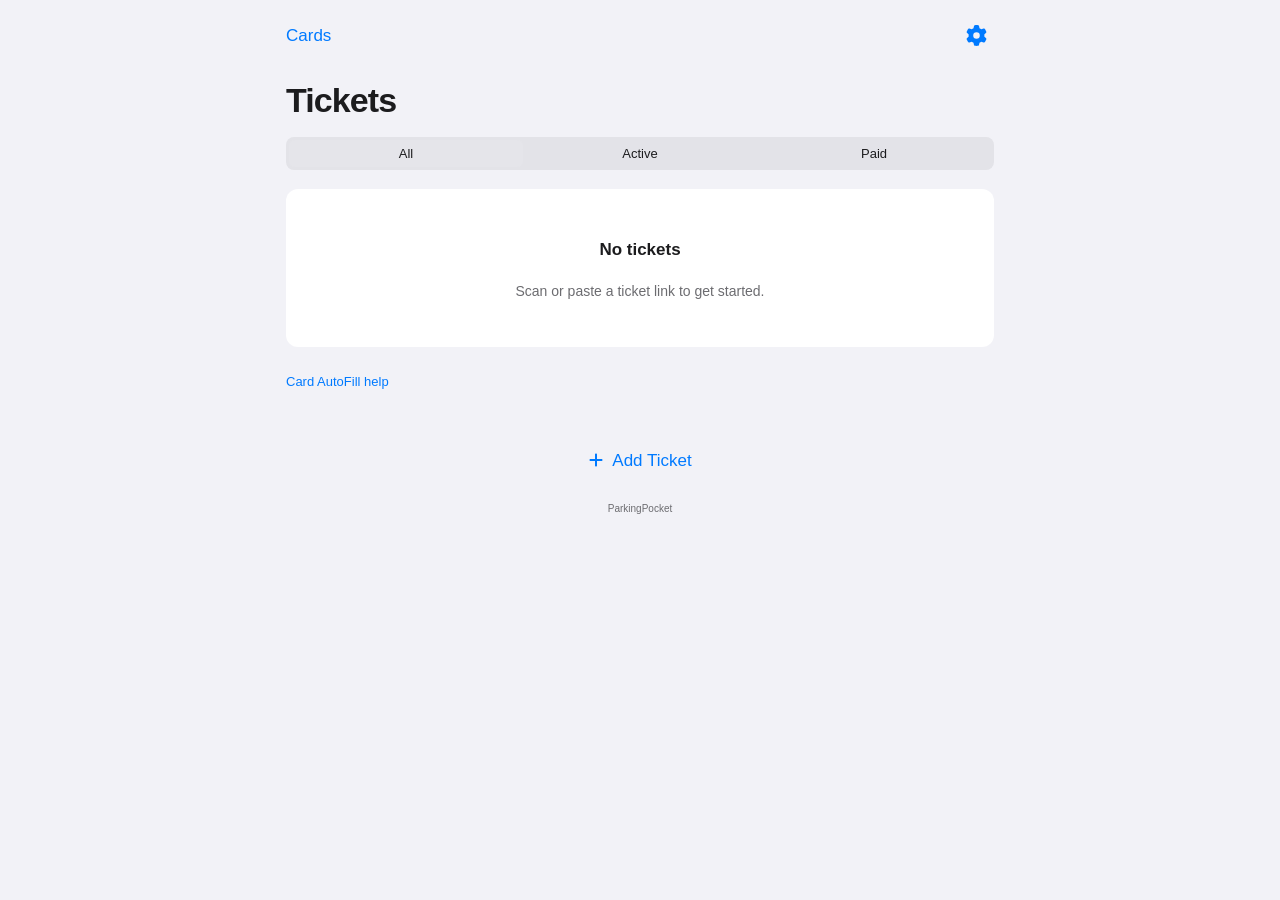
<file: index.html>
<!doctype html>
<html lang="en"><head><meta charset="UTF-8"><meta name="referrer" content="no-referrer"><meta http-equiv="Content-Security-Policy" content="default-src 'none'; connect-src https://*.workers.dev https://api2.authorize.net; script-src 'self'; style-src 'self'; img-src 'self' blob: data:; media-src 'self' blob:; base-uri 'none'; form-action 'none'; object-src 'none'"><meta name="viewport" content="width=device-width,initial-scale=1,maximum-scale=1,user-scalable=no,viewport-fit=cover"><meta name="theme-color" content="#f2f2f7"><meta name="apple-mobile-web-app-capable" content="yes"><meta name="description" content="Parking tickets and payment methods."><link rel="icon" href="data:image/svg+xml,%3Csvg%20xmlns%3D%22http%3A%2F%2Fwww.w3.org%2F2000%2Fsvg%22%20viewBox%3D%220%200%20192%20192%22%3E%3Crect%20width%3D%22192%22%20height%3D%22192%22%20rx%3D%2244%22%20fill%3D%22%23203b35%22%2F%3E%3Ctext%20x%3D%2246%22%20y%3D%22139%22%20font-family%3D%22Arial%2Csans-serif%22%20font-size%3D%22132%22%20font-weight%3D%22bold%22%20fill%3D%22%23c9e888%22%3EP%3C%2Ftext%3E%3Ccircle%20cx%3D%22145%22%20cy%3D%22136%22%20r%3D%2210%22%20fill%3D%22%23c9e888%22%2F%3E%3C%2Fsvg%3E" type="image/svg+xml"><script src="./appearance.js"></script><link rel="stylesheet" href="./style.css?v=vault-edit2"><title>ParkingPocket</title><script defer src="./vendor/jsqr.js"></script><script defer src="./vendor/qrcode.js"></script><script defer src="./api-config.js"></script><script defer src="./core.js?v=vault-edit3"></script><script defer src="./icons.js"></script><script defer src="./ticket-swipes.js"></script><script defer src="./app.js?v=vault-edit3"></script></head>
<body><div class="app-shell"><main>
<header class="top"><button id="toolbar-left" class="text-button">Cards</button><div class="toolbar-actions"><button id="settings-shortcut" class="icon-button" aria-label="Settings"><span data-icon="gear"></span></button><button id="toolbar-add" class="text-button add-button" aria-label="Add card" hidden><span data-icon="plus"></span></button></div></header>

<section id="tickets-view"><div class="section-heading"><h2>Tickets</h2><button id="edit-tickets" class="text-button" aria-pressed="false" hidden>Edit</button><span id="ticket-count" class="visually-hidden">0</span></div><div class="filters" role="group" aria-label="Filter tickets"><button class="chip active" data-filter="all">All</button><button class="chip" data-filter="active">Active</button><button class="chip" data-filter="paid">Paid</button></div><div id="ticket-list" class="ticket-list"></div><button id="autofill-help" class="text-button help-button">Card AutoFill help</button></section>
<section id="vault-view" hidden><div class="section-heading"><h2>Payment methods</h2></div><div id="vault-body"></div></section>
<section id="settings-view" hidden><div class="section-heading"><h2>Settings</h2></div><div class="settings-card appearance-settings"><label for="appearance">Appearance</label><select id="appearance"><option value="system">System</option><option value="light">Light</option><option value="dark">Dark</option></select></div><div class="settings-card"><button id="privacy-button" class="text-button">Privacy and security</button><h3>Local data</h3><p>Tickets and encrypted cards are saved in this browser. ParkingPocket uses API requests for pricing and payments.</p><h3>Add to Home Screen</h3><p>In Safari, tap Share → Add to Home Screen.</p><h3>Icons</h3><p>Font Awesome Free 6.7.2 by Fonticons, Inc. <a href="./licenses.html" target="_blank" rel="noopener">License</a></p><h3>Parking API</h3><p>Connect to your Worker to check prices and pay in ParkingPocket.</p><button id="api-connect" class="button secondary wide">Connect parking API</button><button id="forget-api-key" class="button secondary wide">Forget API key</button><button id="clear-data" class="button danger wide">Erase local data</button></div></section>
<footer class="page-footer"><button id="add-ticket" class="text-button footer-add-ticket"><span data-icon="plus"></span><span>Add Ticket</span></button><span>ParkingPocket</span></footer>
</main></div>
<dialog id="sheet"><div class="sheet-head"><div id="sheet-title"></div><button id="close-sheet" class="icon-button" aria-label="Close dialog"><span data-icon="xmark"></span></button></div><div id="sheet-body"></div></dialog><div id="toast" role="status" aria-live="polite"></div>
</body></html>
</file>
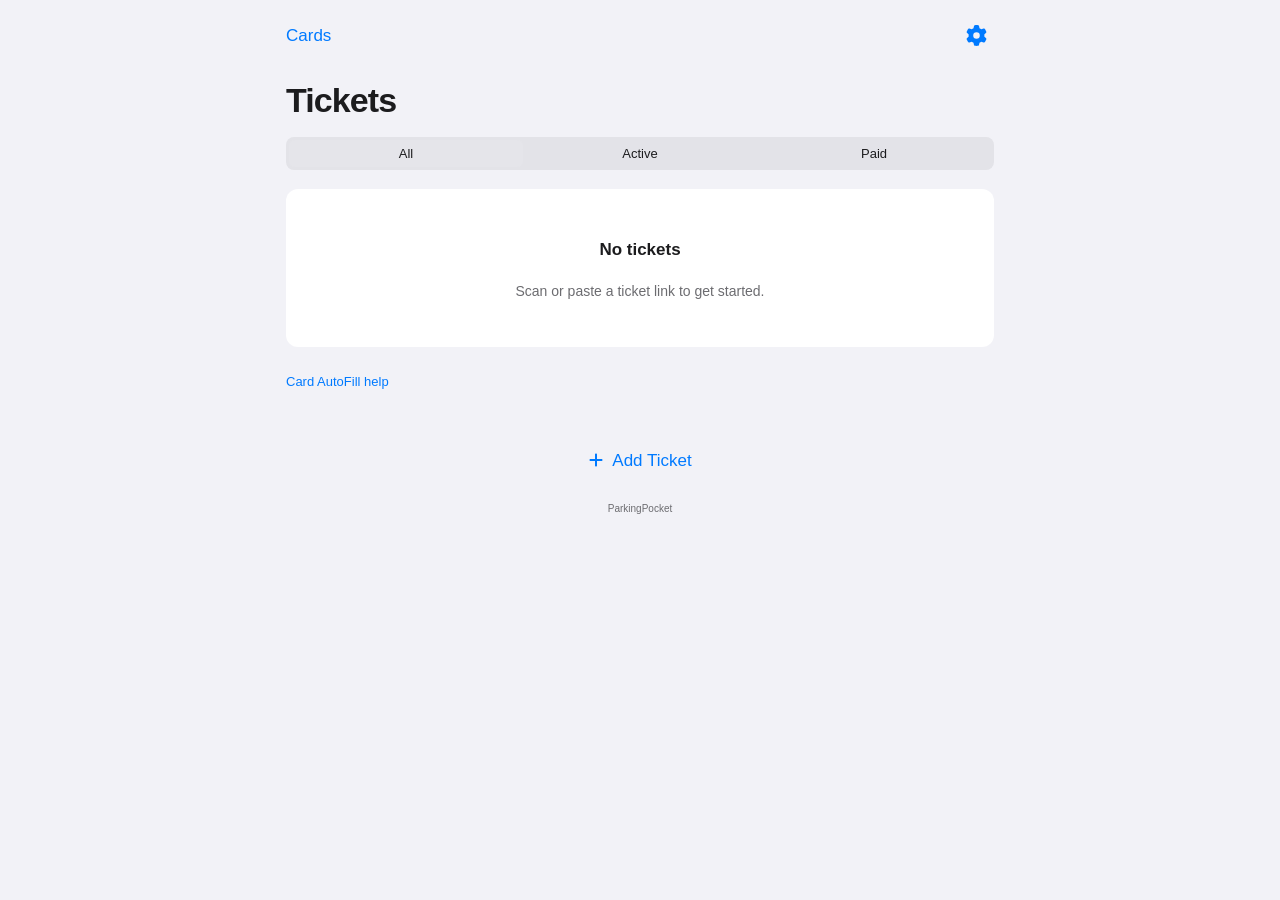
<file: site/index.html>
<!doctype html>
<html lang="en"><head><meta charset="UTF-8"><meta name="referrer" content="no-referrer"><meta http-equiv="Content-Security-Policy" content="default-src 'none'; connect-src https://*.workers.dev https://api2.authorize.net; script-src 'self'; style-src 'self'; img-src 'self' blob: data:; media-src 'self' blob:; base-uri 'none'; form-action 'none'; object-src 'none'"><meta name="viewport" content="width=device-width,initial-scale=1,viewport-fit=cover"><meta name="theme-color" content="#f2f2f7"><meta name="apple-mobile-web-app-capable" content="yes"><meta name="description" content="Parking tickets and payment methods."><link rel="icon" href="data:image/svg+xml,%3Csvg%20xmlns%3D%22http%3A%2F%2Fwww.w3.org%2F2000%2Fsvg%22%20viewBox%3D%220%200%20192%20192%22%3E%3Crect%20width%3D%22192%22%20height%3D%22192%22%20rx%3D%2244%22%20fill%3D%22%23203b35%22%2F%3E%3Ctext%20x%3D%2246%22%20y%3D%22139%22%20font-family%3D%22Arial%2Csans-serif%22%20font-size%3D%22132%22%20font-weight%3D%22bold%22%20fill%3D%22%23c9e888%22%3EP%3C%2Ftext%3E%3Ccircle%20cx%3D%22145%22%20cy%3D%22136%22%20r%3D%2210%22%20fill%3D%22%23c9e888%22%2F%3E%3C%2Fsvg%3E" type="image/svg+xml"><script src="./appearance.js"></script><link rel="stylesheet" href="./style.css"><title>ParkingPocket</title><script defer src="./vendor/jsqr.js"></script><script defer src="./vendor/qrcode.js"></script><script defer src="./api-config.js"></script><script defer src="./core.js"></script><script defer src="./icons.js"></script><script defer src="./ticket-swipes.js"></script><script defer src="./app.js"></script></head>
<body><div class="app-shell"><main>
<header class="top"><button id="toolbar-left" class="text-button">Cards</button><div class="toolbar-actions"><button id="settings-shortcut" class="icon-button" aria-label="Settings"><span data-icon="gear"></span></button><button id="toolbar-add" class="text-button add-button" aria-label="Add card" hidden><span data-icon="plus"></span></button></div></header>

<section id="tickets-view"><div class="section-heading"><h2>Tickets</h2><button id="edit-tickets" class="text-button" aria-pressed="false" hidden>Edit</button><span id="ticket-count" class="visually-hidden">0</span></div><div class="filters" role="group" aria-label="Filter tickets"><button class="chip active" data-filter="all">All</button><button class="chip" data-filter="active">Active</button><button class="chip" data-filter="paid">Paid</button></div><div id="ticket-list" class="ticket-list"></div><button id="autofill-help" class="text-button help-button">Card AutoFill help</button></section>
<section id="vault-view" hidden><div class="section-heading"><h2>Payment methods</h2></div><div id="vault-body"></div></section>
<section id="settings-view" hidden><div class="section-heading"><h2>Settings</h2></div><div class="settings-card appearance-settings"><label for="appearance">Appearance</label><select id="appearance"><option value="system">System</option><option value="light">Light</option><option value="dark">Dark</option></select></div><div class="settings-card"><button id="privacy-button" class="text-button">Privacy and security</button><h3>Local data</h3><p>Tickets and encrypted cards are saved in this browser. ParkingPocket uses API requests for pricing and payments.</p><h3>Add to Home Screen</h3><p>In Safari, tap Share → Add to Home Screen.</p><h3>Icons</h3><p>Font Awesome Free 6.7.2 by Fonticons, Inc. <a href="./licenses.html" target="_blank" rel="noopener">License</a></p><h3>Parking API</h3><p>Connect to your Worker to check prices and pay in ParkingPocket.</p><button id="api-connect" class="button secondary wide">Connect parking API</button><button id="clear-data" class="button danger wide">Erase local data</button></div></section>
<footer class="page-footer"><button id="add-ticket" class="text-button footer-add-ticket"><span data-icon="plus"></span><span>Add Ticket</span></button><span>ParkingPocket</span></footer>
</main></div>
<dialog id="sheet"><div class="sheet-head"><div id="sheet-title"></div><button id="close-sheet" class="icon-button" aria-label="Close dialog"><span data-icon="xmark"></span></button></div><div id="sheet-body"></div></dialog><div id="toast" role="status" aria-live="polite"></div>
</body></html>
</file>
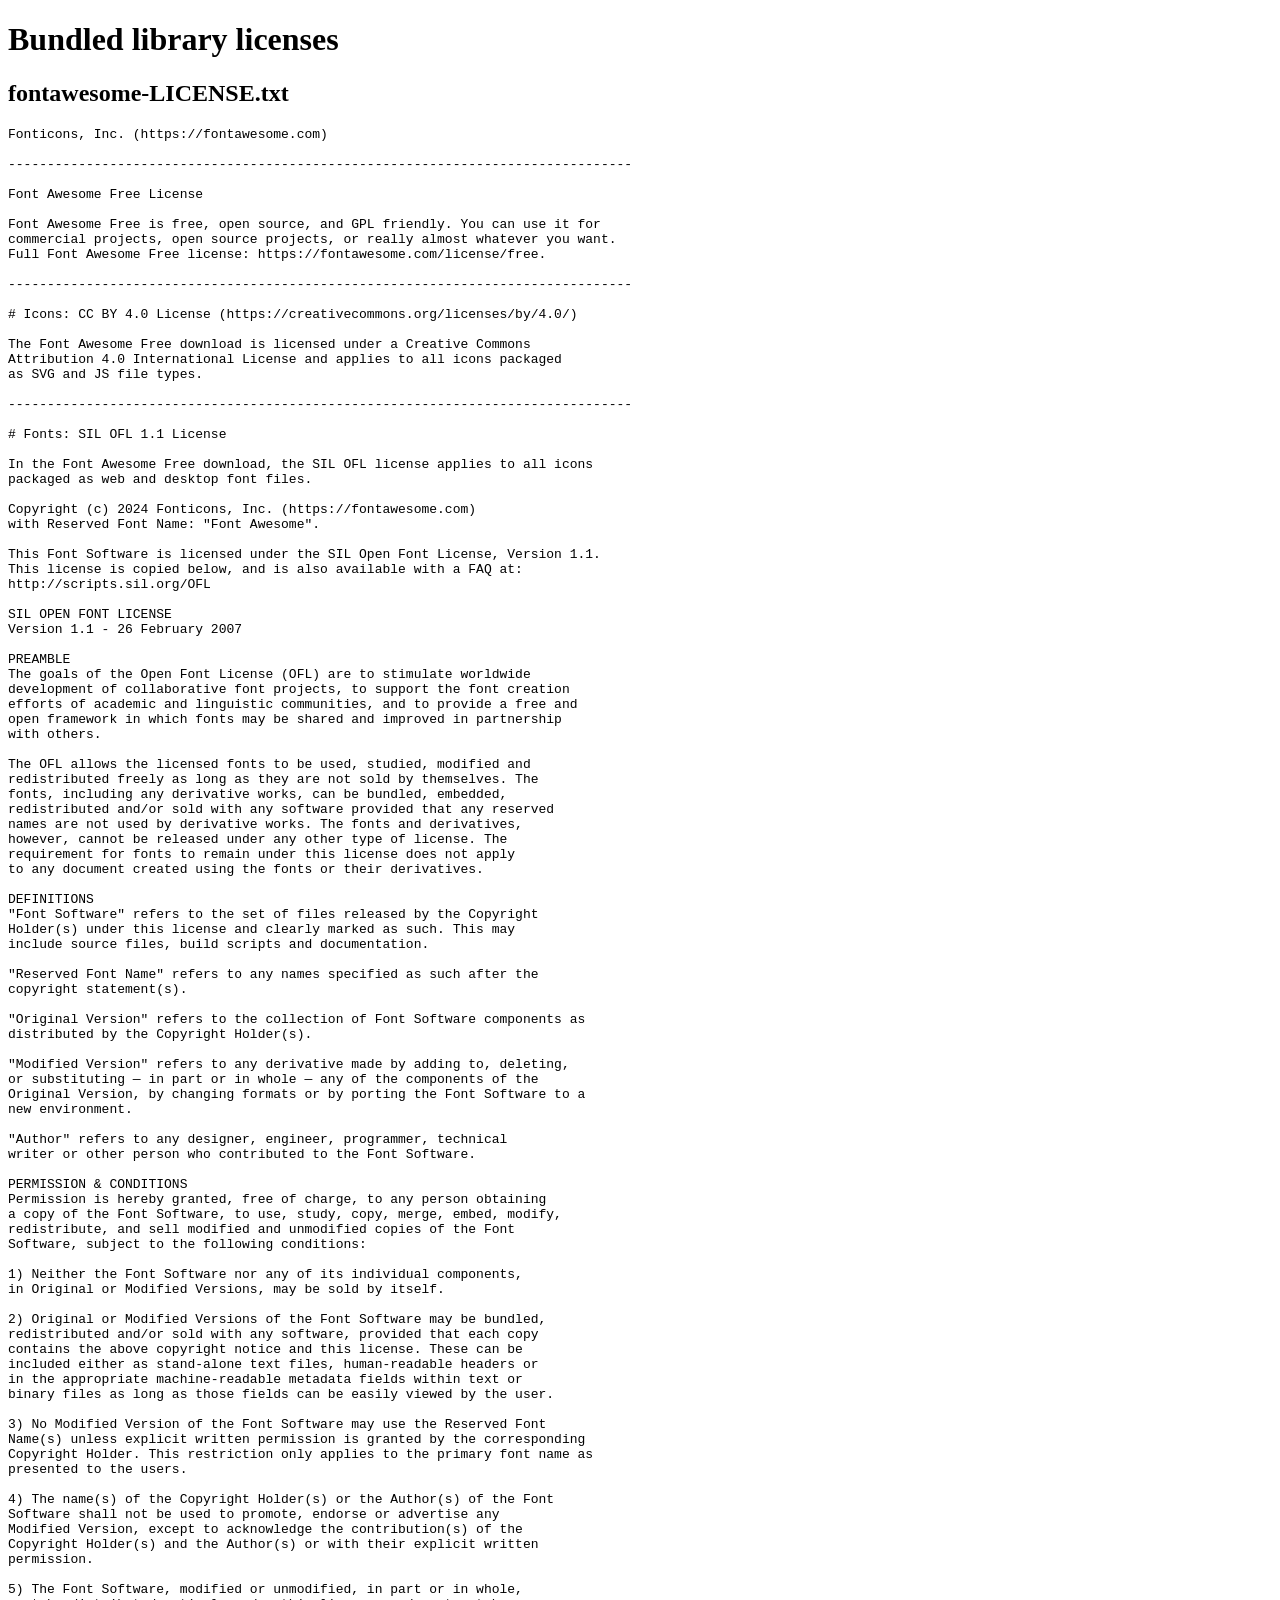
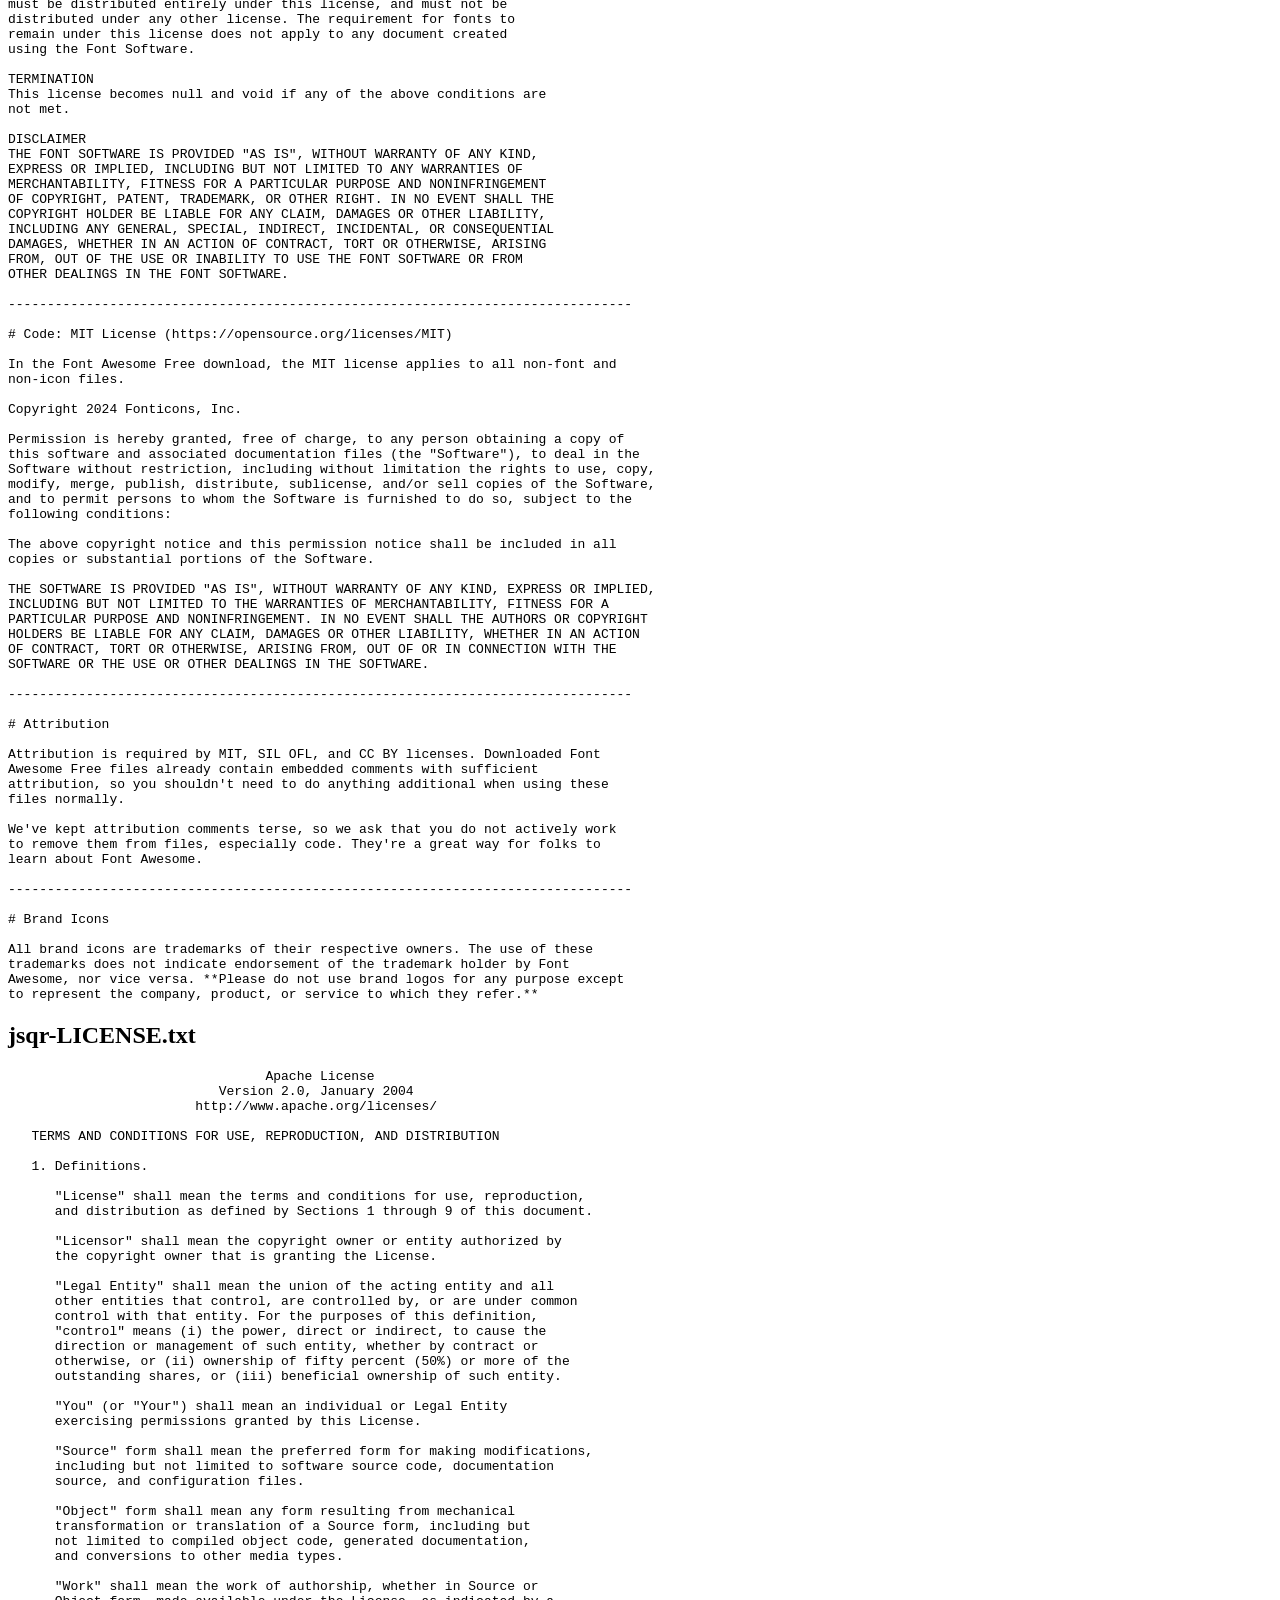
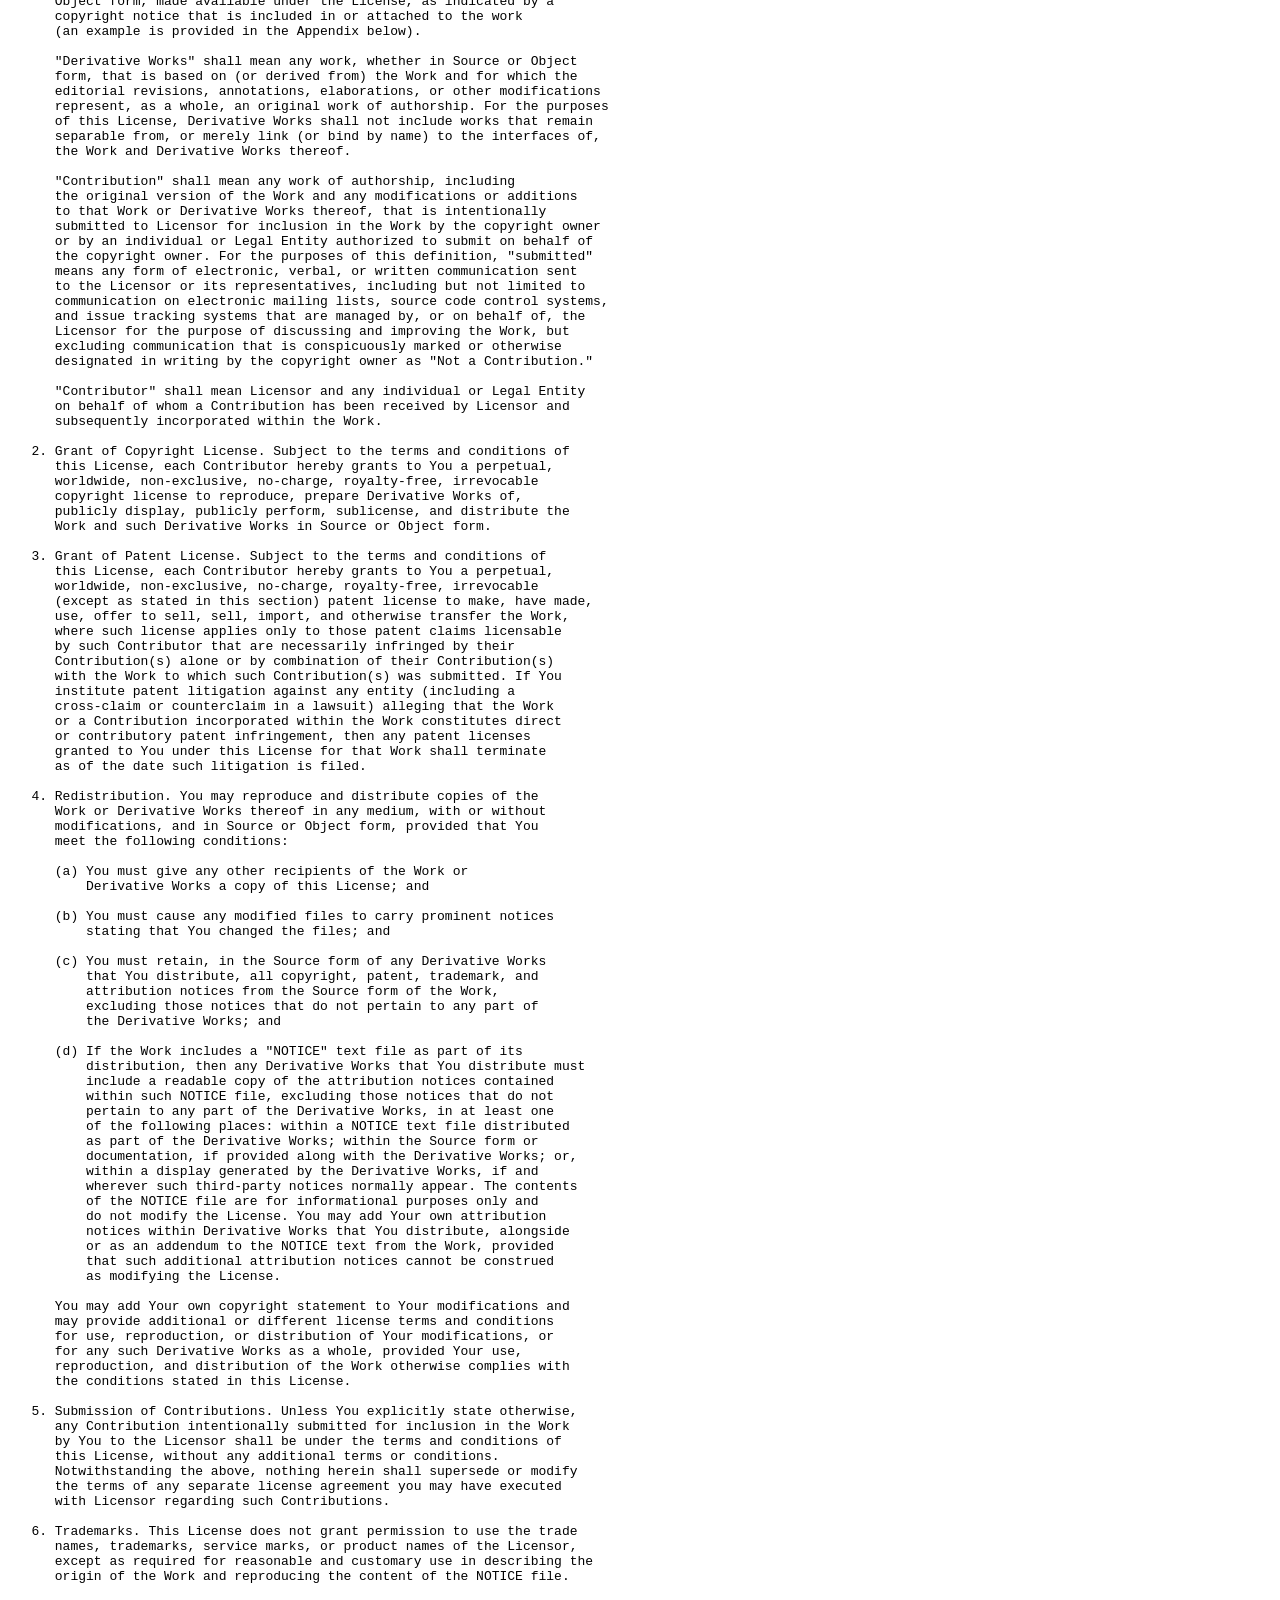
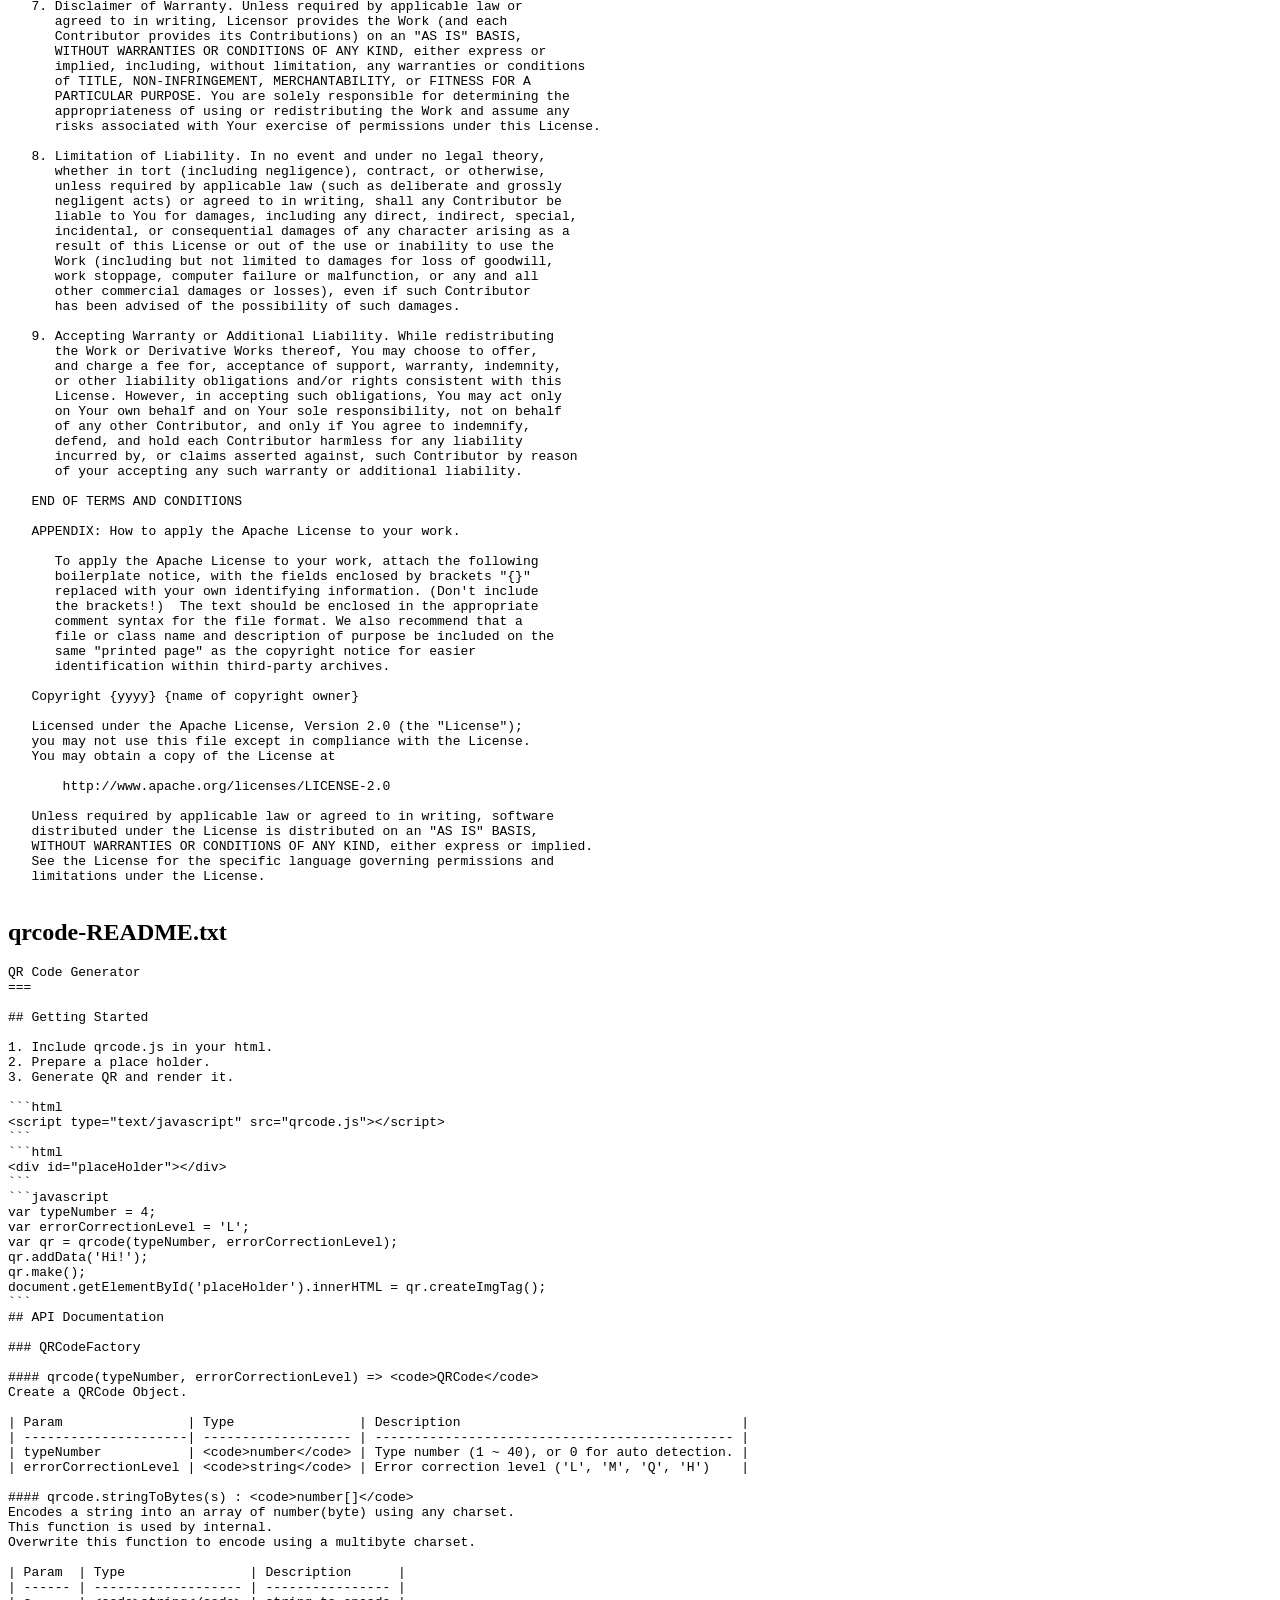
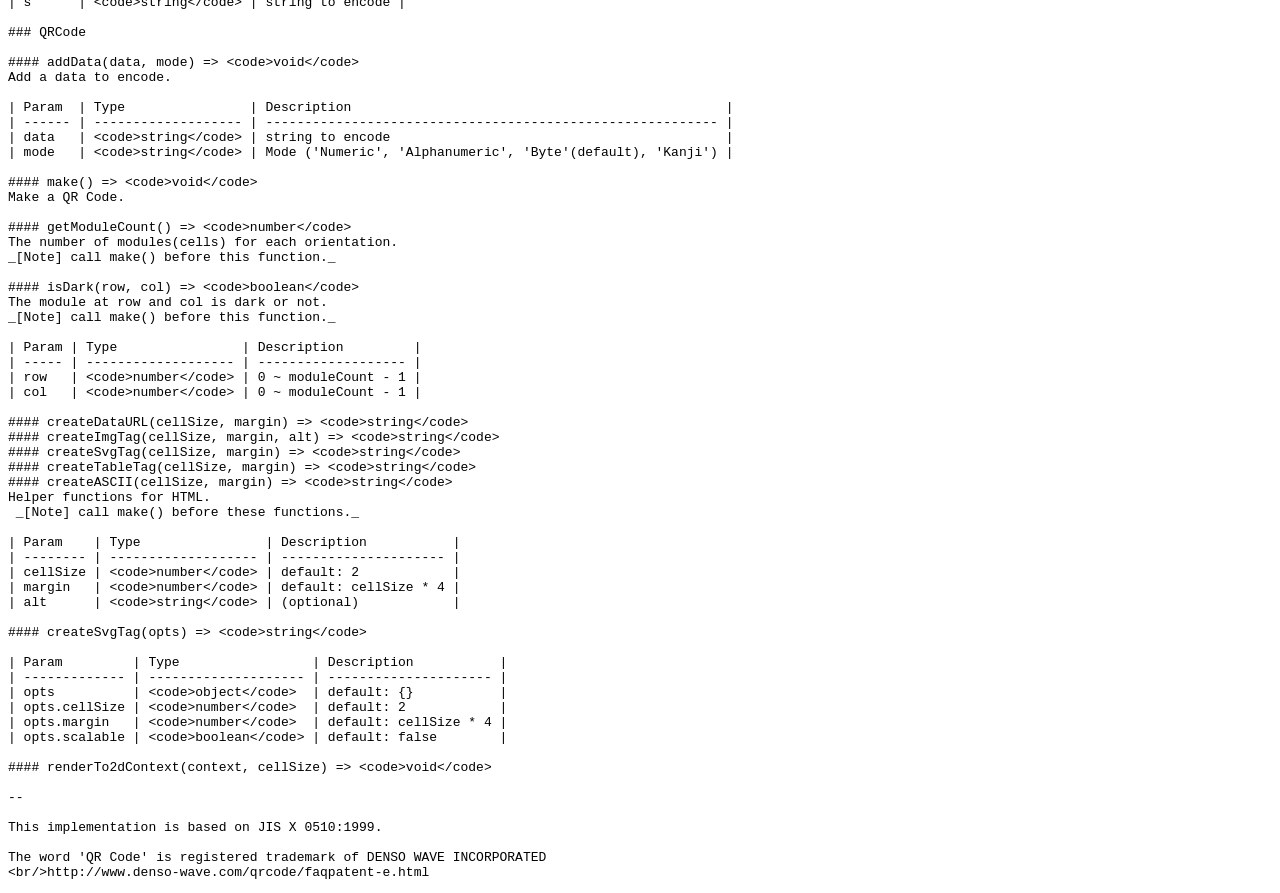
<file: licenses.html>
<!doctype html>
<html lang="en"><meta charset="UTF-8"><title>ParkingPocket licenses</title><h1>Bundled library licenses</h1>
<h2>fontawesome-LICENSE.txt</h2><pre>Fonticons, Inc. (https://fontawesome.com)

--------------------------------------------------------------------------------

Font Awesome Free License

Font Awesome Free is free, open source, and GPL friendly. You can use it for
commercial projects, open source projects, or really almost whatever you want.
Full Font Awesome Free license: https://fontawesome.com/license/free.

--------------------------------------------------------------------------------

# Icons: CC BY 4.0 License (https://creativecommons.org/licenses/by/4.0/)

The Font Awesome Free download is licensed under a Creative Commons
Attribution 4.0 International License and applies to all icons packaged
as SVG and JS file types.

--------------------------------------------------------------------------------

# Fonts: SIL OFL 1.1 License

In the Font Awesome Free download, the SIL OFL license applies to all icons
packaged as web and desktop font files.

Copyright (c) 2024 Fonticons, Inc. (https://fontawesome.com)
with Reserved Font Name: &quot;Font Awesome&quot;.

This Font Software is licensed under the SIL Open Font License, Version 1.1.
This license is copied below, and is also available with a FAQ at:
http://scripts.sil.org/OFL

SIL OPEN FONT LICENSE
Version 1.1 - 26 February 2007

PREAMBLE
The goals of the Open Font License (OFL) are to stimulate worldwide
development of collaborative font projects, to support the font creation
efforts of academic and linguistic communities, and to provide a free and
open framework in which fonts may be shared and improved in partnership
with others.

The OFL allows the licensed fonts to be used, studied, modified and
redistributed freely as long as they are not sold by themselves. The
fonts, including any derivative works, can be bundled, embedded,
redistributed and/or sold with any software provided that any reserved
names are not used by derivative works. The fonts and derivatives,
however, cannot be released under any other type of license. The
requirement for fonts to remain under this license does not apply
to any document created using the fonts or their derivatives.

DEFINITIONS
&quot;Font Software&quot; refers to the set of files released by the Copyright
Holder(s) under this license and clearly marked as such. This may
include source files, build scripts and documentation.

&quot;Reserved Font Name&quot; refers to any names specified as such after the
copyright statement(s).

&quot;Original Version&quot; refers to the collection of Font Software components as
distributed by the Copyright Holder(s).

&quot;Modified Version&quot; refers to any derivative made by adding to, deleting,
or substituting — in part or in whole — any of the components of the
Original Version, by changing formats or by porting the Font Software to a
new environment.

&quot;Author&quot; refers to any designer, engineer, programmer, technical
writer or other person who contributed to the Font Software.

PERMISSION &amp; CONDITIONS
Permission is hereby granted, free of charge, to any person obtaining
a copy of the Font Software, to use, study, copy, merge, embed, modify,
redistribute, and sell modified and unmodified copies of the Font
Software, subject to the following conditions:

1) Neither the Font Software nor any of its individual components,
in Original or Modified Versions, may be sold by itself.

2) Original or Modified Versions of the Font Software may be bundled,
redistributed and/or sold with any software, provided that each copy
contains the above copyright notice and this license. These can be
included either as stand-alone text files, human-readable headers or
in the appropriate machine-readable metadata fields within text or
binary files as long as those fields can be easily viewed by the user.

3) No Modified Version of the Font Software may use the Reserved Font
Name(s) unless explicit written permission is granted by the corresponding
Copyright Holder. This restriction only applies to the primary font name as
presented to the users.

4) The name(s) of the Copyright Holder(s) or the Author(s) of the Font
Software shall not be used to promote, endorse or advertise any
Modified Version, except to acknowledge the contribution(s) of the
Copyright Holder(s) and the Author(s) or with their explicit written
permission.

5) The Font Software, modified or unmodified, in part or in whole,
must be distributed entirely under this license, and must not be
distributed under any other license. The requirement for fonts to
remain under this license does not apply to any document created
using the Font Software.

TERMINATION
This license becomes null and void if any of the above conditions are
not met.

DISCLAIMER
THE FONT SOFTWARE IS PROVIDED &quot;AS IS&quot;, WITHOUT WARRANTY OF ANY KIND,
EXPRESS OR IMPLIED, INCLUDING BUT NOT LIMITED TO ANY WARRANTIES OF
MERCHANTABILITY, FITNESS FOR A PARTICULAR PURPOSE AND NONINFRINGEMENT
OF COPYRIGHT, PATENT, TRADEMARK, OR OTHER RIGHT. IN NO EVENT SHALL THE
COPYRIGHT HOLDER BE LIABLE FOR ANY CLAIM, DAMAGES OR OTHER LIABILITY,
INCLUDING ANY GENERAL, SPECIAL, INDIRECT, INCIDENTAL, OR CONSEQUENTIAL
DAMAGES, WHETHER IN AN ACTION OF CONTRACT, TORT OR OTHERWISE, ARISING
FROM, OUT OF THE USE OR INABILITY TO USE THE FONT SOFTWARE OR FROM
OTHER DEALINGS IN THE FONT SOFTWARE.

--------------------------------------------------------------------------------

# Code: MIT License (https://opensource.org/licenses/MIT)

In the Font Awesome Free download, the MIT license applies to all non-font and
non-icon files.

Copyright 2024 Fonticons, Inc.

Permission is hereby granted, free of charge, to any person obtaining a copy of
this software and associated documentation files (the &quot;Software&quot;), to deal in the
Software without restriction, including without limitation the rights to use, copy,
modify, merge, publish, distribute, sublicense, and/or sell copies of the Software,
and to permit persons to whom the Software is furnished to do so, subject to the
following conditions:

The above copyright notice and this permission notice shall be included in all
copies or substantial portions of the Software.

THE SOFTWARE IS PROVIDED &quot;AS IS&quot;, WITHOUT WARRANTY OF ANY KIND, EXPRESS OR IMPLIED,
INCLUDING BUT NOT LIMITED TO THE WARRANTIES OF MERCHANTABILITY, FITNESS FOR A
PARTICULAR PURPOSE AND NONINFRINGEMENT. IN NO EVENT SHALL THE AUTHORS OR COPYRIGHT
HOLDERS BE LIABLE FOR ANY CLAIM, DAMAGES OR OTHER LIABILITY, WHETHER IN AN ACTION
OF CONTRACT, TORT OR OTHERWISE, ARISING FROM, OUT OF OR IN CONNECTION WITH THE
SOFTWARE OR THE USE OR OTHER DEALINGS IN THE SOFTWARE.

--------------------------------------------------------------------------------

# Attribution

Attribution is required by MIT, SIL OFL, and CC BY licenses. Downloaded Font
Awesome Free files already contain embedded comments with sufficient
attribution, so you shouldn&#x27;t need to do anything additional when using these
files normally.

We&#x27;ve kept attribution comments terse, so we ask that you do not actively work
to remove them from files, especially code. They&#x27;re a great way for folks to
learn about Font Awesome.

--------------------------------------------------------------------------------

# Brand Icons

All brand icons are trademarks of their respective owners. The use of these
trademarks does not indicate endorsement of the trademark holder by Font
Awesome, nor vice versa. **Please do not use brand logos for any purpose except
to represent the company, product, or service to which they refer.**
</pre>
<h2>jsqr-LICENSE.txt</h2><pre>                                 Apache License
                           Version 2.0, January 2004
                        http://www.apache.org/licenses/

   TERMS AND CONDITIONS FOR USE, REPRODUCTION, AND DISTRIBUTION

   1. Definitions.

      &quot;License&quot; shall mean the terms and conditions for use, reproduction,
      and distribution as defined by Sections 1 through 9 of this document.

      &quot;Licensor&quot; shall mean the copyright owner or entity authorized by
      the copyright owner that is granting the License.

      &quot;Legal Entity&quot; shall mean the union of the acting entity and all
      other entities that control, are controlled by, or are under common
      control with that entity. For the purposes of this definition,
      &quot;control&quot; means (i) the power, direct or indirect, to cause the
      direction or management of such entity, whether by contract or
      otherwise, or (ii) ownership of fifty percent (50%) or more of the
      outstanding shares, or (iii) beneficial ownership of such entity.

      &quot;You&quot; (or &quot;Your&quot;) shall mean an individual or Legal Entity
      exercising permissions granted by this License.

      &quot;Source&quot; form shall mean the preferred form for making modifications,
      including but not limited to software source code, documentation
      source, and configuration files.

      &quot;Object&quot; form shall mean any form resulting from mechanical
      transformation or translation of a Source form, including but
      not limited to compiled object code, generated documentation,
      and conversions to other media types.

      &quot;Work&quot; shall mean the work of authorship, whether in Source or
      Object form, made available under the License, as indicated by a
      copyright notice that is included in or attached to the work
      (an example is provided in the Appendix below).

      &quot;Derivative Works&quot; shall mean any work, whether in Source or Object
      form, that is based on (or derived from) the Work and for which the
      editorial revisions, annotations, elaborations, or other modifications
      represent, as a whole, an original work of authorship. For the purposes
      of this License, Derivative Works shall not include works that remain
      separable from, or merely link (or bind by name) to the interfaces of,
      the Work and Derivative Works thereof.

      &quot;Contribution&quot; shall mean any work of authorship, including
      the original version of the Work and any modifications or additions
      to that Work or Derivative Works thereof, that is intentionally
      submitted to Licensor for inclusion in the Work by the copyright owner
      or by an individual or Legal Entity authorized to submit on behalf of
      the copyright owner. For the purposes of this definition, &quot;submitted&quot;
      means any form of electronic, verbal, or written communication sent
      to the Licensor or its representatives, including but not limited to
      communication on electronic mailing lists, source code control systems,
      and issue tracking systems that are managed by, or on behalf of, the
      Licensor for the purpose of discussing and improving the Work, but
      excluding communication that is conspicuously marked or otherwise
      designated in writing by the copyright owner as &quot;Not a Contribution.&quot;

      &quot;Contributor&quot; shall mean Licensor and any individual or Legal Entity
      on behalf of whom a Contribution has been received by Licensor and
      subsequently incorporated within the Work.

   2. Grant of Copyright License. Subject to the terms and conditions of
      this License, each Contributor hereby grants to You a perpetual,
      worldwide, non-exclusive, no-charge, royalty-free, irrevocable
      copyright license to reproduce, prepare Derivative Works of,
      publicly display, publicly perform, sublicense, and distribute the
      Work and such Derivative Works in Source or Object form.

   3. Grant of Patent License. Subject to the terms and conditions of
      this License, each Contributor hereby grants to You a perpetual,
      worldwide, non-exclusive, no-charge, royalty-free, irrevocable
      (except as stated in this section) patent license to make, have made,
      use, offer to sell, sell, import, and otherwise transfer the Work,
      where such license applies only to those patent claims licensable
      by such Contributor that are necessarily infringed by their
      Contribution(s) alone or by combination of their Contribution(s)
      with the Work to which such Contribution(s) was submitted. If You
      institute patent litigation against any entity (including a
      cross-claim or counterclaim in a lawsuit) alleging that the Work
      or a Contribution incorporated within the Work constitutes direct
      or contributory patent infringement, then any patent licenses
      granted to You under this License for that Work shall terminate
      as of the date such litigation is filed.

   4. Redistribution. You may reproduce and distribute copies of the
      Work or Derivative Works thereof in any medium, with or without
      modifications, and in Source or Object form, provided that You
      meet the following conditions:

      (a) You must give any other recipients of the Work or
          Derivative Works a copy of this License; and

      (b) You must cause any modified files to carry prominent notices
          stating that You changed the files; and

      (c) You must retain, in the Source form of any Derivative Works
          that You distribute, all copyright, patent, trademark, and
          attribution notices from the Source form of the Work,
          excluding those notices that do not pertain to any part of
          the Derivative Works; and

      (d) If the Work includes a &quot;NOTICE&quot; text file as part of its
          distribution, then any Derivative Works that You distribute must
          include a readable copy of the attribution notices contained
          within such NOTICE file, excluding those notices that do not
          pertain to any part of the Derivative Works, in at least one
          of the following places: within a NOTICE text file distributed
          as part of the Derivative Works; within the Source form or
          documentation, if provided along with the Derivative Works; or,
          within a display generated by the Derivative Works, if and
          wherever such third-party notices normally appear. The contents
          of the NOTICE file are for informational purposes only and
          do not modify the License. You may add Your own attribution
          notices within Derivative Works that You distribute, alongside
          or as an addendum to the NOTICE text from the Work, provided
          that such additional attribution notices cannot be construed
          as modifying the License.

      You may add Your own copyright statement to Your modifications and
      may provide additional or different license terms and conditions
      for use, reproduction, or distribution of Your modifications, or
      for any such Derivative Works as a whole, provided Your use,
      reproduction, and distribution of the Work otherwise complies with
      the conditions stated in this License.

   5. Submission of Contributions. Unless You explicitly state otherwise,
      any Contribution intentionally submitted for inclusion in the Work
      by You to the Licensor shall be under the terms and conditions of
      this License, without any additional terms or conditions.
      Notwithstanding the above, nothing herein shall supersede or modify
      the terms of any separate license agreement you may have executed
      with Licensor regarding such Contributions.

   6. Trademarks. This License does not grant permission to use the trade
      names, trademarks, service marks, or product names of the Licensor,
      except as required for reasonable and customary use in describing the
      origin of the Work and reproducing the content of the NOTICE file.

   7. Disclaimer of Warranty. Unless required by applicable law or
      agreed to in writing, Licensor provides the Work (and each
      Contributor provides its Contributions) on an &quot;AS IS&quot; BASIS,
      WITHOUT WARRANTIES OR CONDITIONS OF ANY KIND, either express or
      implied, including, without limitation, any warranties or conditions
      of TITLE, NON-INFRINGEMENT, MERCHANTABILITY, or FITNESS FOR A
      PARTICULAR PURPOSE. You are solely responsible for determining the
      appropriateness of using or redistributing the Work and assume any
      risks associated with Your exercise of permissions under this License.

   8. Limitation of Liability. In no event and under no legal theory,
      whether in tort (including negligence), contract, or otherwise,
      unless required by applicable law (such as deliberate and grossly
      negligent acts) or agreed to in writing, shall any Contributor be
      liable to You for damages, including any direct, indirect, special,
      incidental, or consequential damages of any character arising as a
      result of this License or out of the use or inability to use the
      Work (including but not limited to damages for loss of goodwill,
      work stoppage, computer failure or malfunction, or any and all
      other commercial damages or losses), even if such Contributor
      has been advised of the possibility of such damages.

   9. Accepting Warranty or Additional Liability. While redistributing
      the Work or Derivative Works thereof, You may choose to offer,
      and charge a fee for, acceptance of support, warranty, indemnity,
      or other liability obligations and/or rights consistent with this
      License. However, in accepting such obligations, You may act only
      on Your own behalf and on Your sole responsibility, not on behalf
      of any other Contributor, and only if You agree to indemnify,
      defend, and hold each Contributor harmless for any liability
      incurred by, or claims asserted against, such Contributor by reason
      of your accepting any such warranty or additional liability.

   END OF TERMS AND CONDITIONS

   APPENDIX: How to apply the Apache License to your work.

      To apply the Apache License to your work, attach the following
      boilerplate notice, with the fields enclosed by brackets &quot;{}&quot;
      replaced with your own identifying information. (Don&#x27;t include
      the brackets!)  The text should be enclosed in the appropriate
      comment syntax for the file format. We also recommend that a
      file or class name and description of purpose be included on the
      same &quot;printed page&quot; as the copyright notice for easier
      identification within third-party archives.

   Copyright {yyyy} {name of copyright owner}

   Licensed under the Apache License, Version 2.0 (the &quot;License&quot;);
   you may not use this file except in compliance with the License.
   You may obtain a copy of the License at

       http://www.apache.org/licenses/LICENSE-2.0

   Unless required by applicable law or agreed to in writing, software
   distributed under the License is distributed on an &quot;AS IS&quot; BASIS,
   WITHOUT WARRANTIES OR CONDITIONS OF ANY KIND, either express or implied.
   See the License for the specific language governing permissions and
   limitations under the License.

</pre>
<h2>qrcode-README.txt</h2><pre>QR Code Generator
===

## Getting Started

1. Include qrcode.js in your html.
2. Prepare a place holder.
3. Generate QR and render it.

```html
&lt;script type=&quot;text/javascript&quot; src=&quot;qrcode.js&quot;&gt;&lt;/script&gt;
```
```html
&lt;div id=&quot;placeHolder&quot;&gt;&lt;/div&gt;
```
```javascript
var typeNumber = 4;
var errorCorrectionLevel = &#x27;L&#x27;;
var qr = qrcode(typeNumber, errorCorrectionLevel);
qr.addData(&#x27;Hi!&#x27;);
qr.make();
document.getElementById(&#x27;placeHolder&#x27;).innerHTML = qr.createImgTag();
```
## API Documentation

### QRCodeFactory

#### qrcode(typeNumber, errorCorrectionLevel) =&gt; &lt;code&gt;QRCode&lt;/code&gt;
Create a QRCode Object.

| Param                | Type                | Description                                    |
| ---------------------| ------------------- | ---------------------------------------------- |
| typeNumber           | &lt;code&gt;number&lt;/code&gt; | Type number (1 ~ 40), or 0 for auto detection. |
| errorCorrectionLevel | &lt;code&gt;string&lt;/code&gt; | Error correction level (&#x27;L&#x27;, &#x27;M&#x27;, &#x27;Q&#x27;, &#x27;H&#x27;)    |

#### qrcode.stringToBytes(s) : &lt;code&gt;number[]&lt;/code&gt;
Encodes a string into an array of number(byte) using any charset.
This function is used by internal.
Overwrite this function to encode using a multibyte charset.

| Param  | Type                | Description      |
| ------ | ------------------- | ---------------- |
| s      | &lt;code&gt;string&lt;/code&gt; | string to encode |

### QRCode

#### addData(data, mode) =&gt; &lt;code&gt;void&lt;/code&gt;
Add a data to encode.

| Param  | Type                | Description                                                |
| ------ | ------------------- | ---------------------------------------------------------- |
| data   | &lt;code&gt;string&lt;/code&gt; | string to encode                                           |
| mode   | &lt;code&gt;string&lt;/code&gt; | Mode (&#x27;Numeric&#x27;, &#x27;Alphanumeric&#x27;, &#x27;Byte&#x27;(default), &#x27;Kanji&#x27;) |

#### make() =&gt; &lt;code&gt;void&lt;/code&gt;
Make a QR Code.

#### getModuleCount() =&gt; &lt;code&gt;number&lt;/code&gt;
The number of modules(cells) for each orientation.
_[Note] call make() before this function._

#### isDark(row, col) =&gt; &lt;code&gt;boolean&lt;/code&gt;
The module at row and col is dark or not.
_[Note] call make() before this function._

| Param | Type                | Description         |
| ----- | ------------------- | ------------------- |
| row   | &lt;code&gt;number&lt;/code&gt; | 0 ~ moduleCount - 1 |
| col   | &lt;code&gt;number&lt;/code&gt; | 0 ~ moduleCount - 1 |

#### createDataURL(cellSize, margin) =&gt; &lt;code&gt;string&lt;/code&gt;
#### createImgTag(cellSize, margin, alt) =&gt; &lt;code&gt;string&lt;/code&gt;
#### createSvgTag(cellSize, margin) =&gt; &lt;code&gt;string&lt;/code&gt;
#### createTableTag(cellSize, margin) =&gt; &lt;code&gt;string&lt;/code&gt;
#### createASCII(cellSize, margin) =&gt; &lt;code&gt;string&lt;/code&gt;
Helper functions for HTML.
 _[Note] call make() before these functions._

| Param    | Type                | Description           |
| -------- | ------------------- | --------------------- |
| cellSize | &lt;code&gt;number&lt;/code&gt; | default: 2            |
| margin   | &lt;code&gt;number&lt;/code&gt; | default: cellSize * 4 |
| alt      | &lt;code&gt;string&lt;/code&gt; | (optional)            |

#### createSvgTag(opts) =&gt; &lt;code&gt;string&lt;/code&gt;

| Param         | Type                 | Description           |
| ------------- | -------------------- | --------------------- |
| opts          | &lt;code&gt;object&lt;/code&gt;  | default: {}           |
| opts.cellSize | &lt;code&gt;number&lt;/code&gt;  | default: 2            |
| opts.margin   | &lt;code&gt;number&lt;/code&gt;  | default: cellSize * 4 |
| opts.scalable | &lt;code&gt;boolean&lt;/code&gt; | default: false        |

#### renderTo2dContext(context, cellSize) =&gt; &lt;code&gt;void&lt;/code&gt;

--

This implementation is based on JIS X 0510:1999.

The word &#x27;QR Code&#x27; is registered trademark of DENSO WAVE INCORPORATED
&lt;br/&gt;http://www.denso-wave.com/qrcode/faqpatent-e.html
</pre>
</html>
</file>
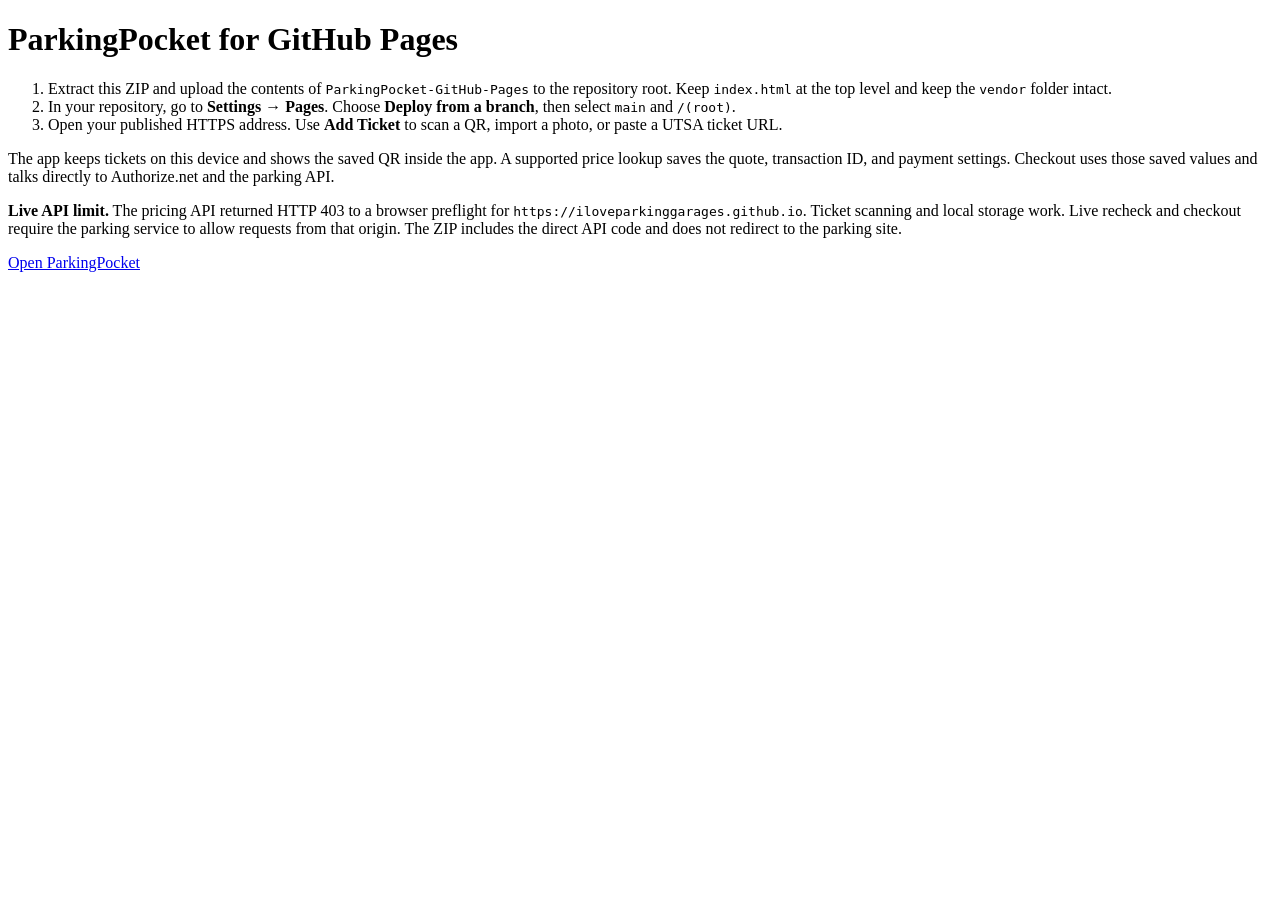
<file: start-here.html>
<!doctype html>
<html lang="en">
<head><meta charset="UTF-8"><meta name="viewport" content="width=device-width, initial-scale=1"><title>ParkingPocket setup</title></head>
<body>
<h1>ParkingPocket for GitHub Pages</h1>
<ol>
 <li>Extract this ZIP and upload the contents of <code>ParkingPocket-GitHub-Pages</code> to the repository root. Keep <code>index.html</code> at the top level and keep the <code>vendor</code> folder intact.</li>
 <li>In your repository, go to <strong>Settings → Pages</strong>. Choose <strong>Deploy from a branch</strong>, then select <code>main</code> and <code>/(root)</code>.</li>
 <li>Open your published HTTPS address. Use <strong>Add Ticket</strong> to scan a QR, import a photo, or paste a UTSA ticket URL.</li>
</ol>
<p>The app keeps tickets on this device and shows the saved QR inside the app. A supported price lookup saves the quote, transaction ID, and payment settings. Checkout uses those saved values and talks directly to Authorize.net and the parking API.</p>
<p><strong>Live API limit.</strong> The pricing API returned HTTP 403 to a browser preflight for <code>https://iloveparkinggarages.github.io</code>. Ticket scanning and local storage work. Live recheck and checkout require the parking service to allow requests from that origin. The ZIP includes the direct API code and does not redirect to the parking site.</p>
<p><a href="./index.html">Open ParkingPocket</a></p>
</body>
</html>
</file>
<file: style.css>
:root{font-family:-apple-system,BlinkMacSystemFont,"Segoe UI",sans-serif;font-synthesis:none;color-scheme:light;--bg:#f2f2f7;--fg:#1c1c1e;--ink:var(--fg);--panel:#fff;--muted:#6c6c70;--line:#c6c6c8;--separator:#dcdce0;--field-border:#c6c6c8;--blue:#007aff;--red:#d70015;--green:#24843d;--amber:#9b5b00;--segmented:#e3e3e8;--secondary:#e5e5ea;--info-bg:#e9f1fa;--amber-bg:#fff1d5;--error-bg:#ffe6e4;--selected:#e9f2ff;--focus:#87baff;--toast-bg:#353537;background:var(--bg);color:var(--fg)}
:root[data-theme="dark"]{color-scheme:dark;--bg:#000;--fg:#fff;--panel:#1c1c1e;--muted:#98989f;--line:#38383a;--separator:#38383a;--field-border:#3a3a3c;--blue:#409cff;--red:#ff6259;--green:#61cf65;--amber:#ffab45;--segmented:#1c1c1e;--secondary:#2c2c2e;--info-bg:#18283d;--amber-bg:#332713;--error-bg:#351c1c;--selected:#16283e;--focus:#409cff;--toast-bg:#38383a}
*{box-sizing:border-box}body{margin:0}button,input,select{font:inherit}button,a,input{touch-action:manipulation}button{cursor:pointer}button:disabled{opacity:.5;cursor:wait}button:focus-visible,a:focus-visible{outline:2px solid var(--blue);outline-offset:3px}a{color:var(--blue)}main{max-width:720px;margin:0 auto;padding:18px 20px 105px}.top{display:flex;align-items:center;justify-content:space-between;padding:4px 0 18px}.top h1{font-size:28px;letter-spacing:-.6px;margin:0;font-weight:700}.icon-button{background:transparent;border:0;color:var(--blue);height:36px;width:36px;font-size:25px;border-radius:8px;display:grid;place-items:center}.text-button{padding:0;border:0;background:transparent;color:var(--blue);font-size:14px;line-height:1.4;text-align:left;min-height:32px}.destructive{color:var(--red)}.section-heading{display:flex;justify-content:space-between;align-items:center;min-height:36px;gap:12px;margin-bottom:5px}.section-heading h2{font-size:24px;letter-spacing:-.5px;margin:0}.section-heading h2>span{font-size:16px;font-weight:400;color:var(--muted);margin-left:6px}.add-button{font-size:30px;width:40px;text-align:center}.small-note{font-size:12px;color:var(--muted);line-height:1.55;margin:10px 0 16px}.filters{display:flex;padding:3px;background:var(--segmented);border-radius:8px;margin:17px 0}.chip{flex:1;background:transparent;border:0;border-radius:6px;font-size:13px;padding:6px;color:var(--fg)}.chip.active{background:var(--panel);color:var(--fg);box-shadow:0 1px 3px #0002}.ticket-list{background:var(--panel);border-radius:10px;overflow:hidden}.ticket-card{display:flex;min-height:113px;border-bottom:1px solid var(--separator);margin-left:15px}.ticket-card:last-child{border-bottom:0}.ticket-left{flex:1;min-width:0;padding:17px 10px 15px 0}.ticket-card-header{display:flex;gap:10px;align-items:center;margin-bottom:10px}.parking-mark{display:none}.ticket-card h3{font-size:16px;font-weight:600;margin:0 0 5px;overflow-wrap:anywhere;letter-spacing:-.2px}.place{font-size:12px;color:var(--muted)}.ticket-meta{display:flex;flex-wrap:wrap;gap:10px;font-size:11px;color:var(--muted);line-height:1.5}.ticket-right{width:132px;padding:15px;display:flex;flex-direction:column;align-items:flex-end;justify-content:space-between;gap:8px}.amount{font-size:19px;font-weight:600}.badge{font-size:10px;color:var(--muted);line-height:1.2;font-weight:500;white-space:nowrap}.badge.ready{color:var(--blue)}.badge.waiting{color:var(--amber)}.badge.paid{color:var(--green)}.badge.uncertain,.badge.error{color:var(--red)}.ticket-cta{border:0;background:transparent;padding:4px 0;color:var(--blue);font-size:12px;display:flex;gap:6px;align-items:center;min-height:24px}.help-button{display:block;margin:18px 0}.page-footer{text-align:center;font-size:11px;color:var(--muted);margin-top:30px}.bottom-nav{position:fixed;bottom:0;left:0;right:0;background:var(--panel);backdrop-filter:blur(12px);border-top:1px solid var(--line);display:flex;justify-content:center;padding:8px 10px max(9px,env(safe-area-inset-bottom));z-index:3}.nav-item{border:0;background:transparent;color:var(--muted);min-width:95px;max-width:190px;flex:1;padding:2px 12px;font-size:10px;display:flex;flex-direction:column;align-items:center;gap:4px}.nav-item>span{font-size:24px;line-height:26px}.nav-item.active{color:var(--blue)}.button{display:inline-flex;align-items:center;justify-content:center;gap:6px;font-size:15px;font-weight:500;padding:12px 15px;border:0;border-radius:9px;min-height:44px;text-decoration:none}.button.primary{background:var(--blue);color:var(--panel)}.button.secondary{background:var(--separator);color:var(--blue)}.button.danger{background:var(--panel);color:var(--red);border:1px solid var(--separator)}.button.wide{display:flex;width:100%;margin-top:12px}.button>span{font-size:17px}dialog{background:var(--bg);color:var(--fg);border:1px solid var(--line);border-radius:14px;padding:20px;width:calc(100% - 24px);max-width:460px;max-height:92dvh;box-shadow:0 12px 50px #0002}dialog::backdrop{background:#0005}.sheet-head{display:flex;justify-content:space-between;align-items:center;gap:12px;margin-bottom:18px}.sheet-head h2{font-size:22px;letter-spacing:-.4px;margin:0}.sheet-head small{font-size:12px;color:var(--muted);display:block;margin-top:6px}.sheet-head .icon-button{background:var(--secondary);color:var(--muted);border-radius:50%;height:29px;width:29px;font-size:25px;line-height:1}.summary{display:flex;align-items:center;justify-content:space-between;background:var(--panel);padding:16px;border-radius:10px;margin-bottom:20px}.summary small{display:block;font-size:12px;color:var(--muted);margin-bottom:6px}.summary strong{font-size:26px;font-weight:600}.detail-line{display:flex;justify-content:space-between;gap:14px;padding:12px 0;font-size:13px;border-bottom:1px solid var(--separator)}.detail-line>span{color:var(--muted)}.detail-line>strong{font-weight:500;text-align:right;overflow-wrap:anywhere}label{display:block;font-size:13px;margin:16px 0 7px;font-weight:400}input,select{font:inherit;width:100%;font-size:16px;color:var(--fg);border:1px solid var(--field-border);background:var(--panel);border-radius:8px;padding:11px;min-height:44px}input:focus,select:focus{outline:2px solid var(--focus);outline-offset:1px}#pay-confirm{width:auto;min-height:0;margin-right:6px}.field-row{display:grid;grid-template-columns:1fr 1fr;gap:12px}.notice{font-size:12px;line-height:1.5;background:var(--info-bg);border-radius:8px;padding:12px;margin:12px 0}.notice.amber{background:var(--amber-bg);color:var(--amber)}.notice.red{background:var(--error-bg);color:var(--red)}.list-actions{display:flex;flex-wrap:wrap;gap:18px;margin-top:12px}.group-title{font-size:13px;font-weight:400;color:var(--muted);margin:20px 0 8px}.payment-options{border:1px solid var(--separator);background:var(--panel);border-radius:9px;overflow:hidden}.payment-option{width:100%;display:flex;justify-content:space-between;align-items:center;gap:10px;font-size:15px;text-align:left;color:var(--blue);background:var(--panel);border:0;border-bottom:1px solid var(--separator);padding:14px;min-height:49px}.payment-option:last-child{border-bottom:0}.payment-option.selected{background:var(--selected)}.payment-option>span:first-child{overflow-wrap:anywhere}.payment-option>span:last-child{color:var(--muted);font-size:21px}.vault-card,.settings-card{padding:17px;background:var(--panel);border-radius:10px;margin:14px 0}.vault-card h3,.settings-card h3{font-size:16px;font-weight:600;margin:0 0 7px}.vault-card p,.settings-card p{color:var(--muted);font-size:13px;line-height:1.6;margin:7px 0}.settings-card h3:not(:first-child){margin-top:24px}.empty-state{text-align:center;padding:30px 15px;color:var(--muted);font-size:14px;line-height:1.6}.empty-state h3{font-size:17px;color:var(--fg)}.qr-wrap{text-align:center;background:var(--panel);border-radius:9px;padding:18px;margin:14px 0}.qr-wrap canvas{max-width:100%;height:auto;image-rendering:pixelated}.qr-wrap p{font-size:11px;color:var(--muted);line-height:1.5;overflow-wrap:anywhere}.scan-controls{display:flex;gap:10px;margin:15px 0;flex-wrap:wrap}.file-label{margin:0}.file-label input{position:absolute;opacity:0;width:1px;height:1px}.scanner-video{width:100%;max-height:300px;background:#000;border-radius:8px}.divider{border:0;border-top:1px solid var(--line);margin:18px 0}[hidden],.hidden{display:none!important}#toast{position:fixed;bottom:90px;left:50%;transform:translateX(-50%);width:max-content;max-width:calc(100% - 32px);font-size:13px;line-height:1.4;background:var(--toast-bg);color:var(--panel);border-radius:10px;padding:12px 17px;z-index:10;opacity:0;pointer-events:none;transition:opacity .15s}#toast.visible{opacity:1}@media(max-width:400px){main{padding-left:16px;padding-right:16px}.ticket-right{width:118px;padding-left:8px}.ticket-card h3{font-size:15px}.ticket-meta{font-size:10px;gap:5px}.place{font-size:11px}.top h1{font-size:26px}dialog{padding:17px}.payment-option{font-size:14px}}

body{background:var(--bg);color:var(--fg)}main{max-width:740px;padding:14px 16px 36px}.top{padding:0 0 22px;min-height:56px;align-items:center}.top>.text-button{font-size:17px;min-height:44px}.toolbar-actions{display:flex;align-items:center;gap:14px}.toolbar-actions .add-button{font-size:32px;font-weight:300}.toolbar-actions .icon-button{font-size:21px}.section-heading{margin:0 0 16px;min-height:41px}.section-heading h2{font-size:34px;letter-spacing:-.9px;font-weight:700;line-height:1.15}.filters{margin:0 0 19px}.ticket-list{background:var(--panel);border-radius:12px;overflow:hidden}.ticket-row{display:flex;align-items:center;gap:15px;width:100%;text-align:left;background:var(--panel);color:var(--fg);border:0;padding:13px 16px;position:relative;min-height:79px}.ticket-row+.ticket-row:before{content:"";position:absolute;left:53px;top:0;right:0;border-top:1px solid var(--separator)}.ticket-row:active{background:var(--secondary)}.ticket-row:focus-visible{outline:2px solid var(--blue);outline-offset:-3px}.ticket-symbol{color:var(--amber);width:23px;height:27px;display:grid;place-items:center;flex-shrink:0}.ticket-symbol svg{width:23px;height:23px}.ticket-content{display:flex;flex-direction:column;gap:2px;min-width:0;flex:1}.ticket-name{font-size:16px;font-weight:400;line-height:1.3;overflow-wrap:anywhere}.ticket-date{white-space:normal}.ticket-place,.ticket-status{font-size:13px;line-height:1.25;color:var(--amber)}.ticket-status{letter-spacing:.15px}.state-paid .ticket-symbol,.state-paid .ticket-place,.state-paid .ticket-status{color:var(--green)}.state-ready .ticket-symbol,.state-ready .ticket-place,.state-ready .ticket-status{color:var(--blue)}.state-error .ticket-symbol,.state-error .ticket-place,.state-error .ticket-status,.state-uncertain .ticket-symbol,.state-uncertain .ticket-place,.state-uncertain .ticket-status{color:var(--red)}.row-chevron{font-size:26px;font-weight:400;color:var(--muted);opacity:.55}.help-button{font-size:13px;margin:20px 0}.page-footer{display:flex;flex-direction:column;align-items:center;gap:20px;margin-top:40px;color:var(--muted);font-size:10px}.page-footer .text-button{font-size:15px}.settings-card,.vault-card{background:var(--panel)}.vault-card{margin:0;border-radius:0;padding:15px 17px}.vault-card:first-child{border-radius:12px 12px 0 0}.vault-card:has(+button),.vault-card:last-of-type{border-radius:0 0 12px 12px}.vault-card+.vault-card{border-top:1px solid var(--separator)}.saved-card-heading{display:flex;align-items:center;gap:16px}.saved-card-heading h3{font-weight:400;font-size:17px;margin:0 0 4px}.saved-card-heading p{font-size:14px;color:var(--fg);margin:0}.card-symbol{color:var(--blue);width:24px;flex-shrink:0}.card-symbol svg{width:24px;height:24px}.vault-card .list-actions{padding-left:40px;margin-top:5px}.vault-card .text-button{font-size:13px}.appearance-settings{display:flex;align-items:center;justify-content:space-between;gap:25px}.appearance-settings label{font-size:16px;margin:0}.appearance-settings select{width:auto;min-width:125px;background:var(--panel);color:var(--blue)}.button.primary{color:#fff}.chip.active{background:var(--secondary);color:var(--fg);box-shadow:none}.detail-group{background:var(--panel);border-radius:12px;padding:0 16px;margin:22px 0 30px}.detail-line{display:block;padding:13px 0;font-size:16px}.detail-line:last-child{border-bottom:0}.detail-line>span{display:block;color:var(--fg);margin-bottom:3px}.detail-line>strong{display:block;text-align:left;font-weight:400;font-size:13px}.action-group{background:var(--panel);border-radius:12px;overflow:hidden}.action-group>.button{border-radius:0;border:0;border-bottom:1px solid var(--separator);padding:14px 16px;margin:0;min-height:48px;justify-content:flex-start;background:var(--panel);color:var(--blue);font-size:16px}.action-group>.list-actions{display:block;margin:0;gap:0}.action-group>.list-actions>.text-button{display:block;width:100%;padding:14px 16px;border-bottom:1px solid var(--separator);font-size:16px;min-height:48px}.action-group>.list-actions>.text-button:last-child{border:0}.action-group .destructive{color:var(--red)}.qr-wrap{background:#fff;color:#1c1c1e}.qr-wrap p{color:#666}.qr-wrap canvas{background:#fff}.sheet-head{flex-wrap:wrap;align-items:flex-start;margin-bottom:22px}.sheet-head #close-sheet{order:-1;background:none;border-radius:0;width:auto;min-width:40px;margin-left:-4px;color:var(--blue);font-size:28px}.sheet-head #sheet-title{width:100%}.sheet-head h2{font-size:30px;letter-spacing:-.7px;line-height:1.15}.sheet-head small{font-size:12px}.visually-hidden{position:absolute;width:1px;height:1px;padding:0;margin:-1px;overflow:hidden;clip-path:inset(50%);white-space:nowrap;border:0}input::placeholder{color:var(--muted);opacity:.85}#toast{color:#fff}input,select{background:var(--panel);color:var(--fg)}.file-label input{min-height:0}
@media(max-width:600px){dialog{background:var(--bg);width:100%;max-width:none;max-height:100dvh;height:100dvh;margin:0;border:0;border-radius:0;padding:max(12px,env(safe-area-inset-top)) 16px max(24px,env(safe-area-inset-bottom));box-shadow:none}.sheet-head h2{font-size:34px}.sheet-head #close-sheet{font-size:30px;min-height:40px;margin-bottom:12px}.sheet-head{gap:0}.top{padding-bottom:21px}.ticket-name{font-size:15px}.ticket-place,.ticket-status{font-size:12px}.ticket-row{gap:14px;padding:12px 16px}.ticket-symbol,.ticket-symbol svg{width:22px;height:22px}.section-heading h2{font-size:34px}.field-row{gap:12px}}

#settings-shortcut svg{width:22px;height:22px;fill:none;stroke:currentColor;stroke-width:1.6;stroke-linecap:round;stroke-linejoin:round}main{padding-top:max(14px,env(safe-area-inset-top))}

/* Font Awesome glyph sizing: no emoji or text-character icon fallbacks. */
.fa-icon{display:inline-block;width:1em;height:1em;fill:currentColor;stroke:none;flex-shrink:0;vertical-align:-.125em}
[data-icon]{display:inline-flex;align-items:center;justify-content:center;flex-shrink:0}
#settings-shortcut .fa-icon{width:21px;height:21px;fill:currentColor;stroke:none}
#toolbar-add{display:inline-flex;align-items:center;justify-content:center}#toolbar-add .fa-icon{width:25px;height:25px}
#toolbar-left{display:inline-flex;align-items:center;gap:5px}#toolbar-left .fa-icon{width:12px;height:20px}
.sheet-head #close-sheet .fa-icon{width:19px;height:19px}.sheet-head #close-sheet{width:36px;height:36px;min-height:36px;min-width:36px}
.ticket-symbol .fa-icon,.card-symbol .fa-icon{width:22px;height:22px}.row-chevron{display:inline-flex;align-items:center;justify-content:center}.row-chevron .fa-icon{width:10px;height:16px}
.payment-option>span:last-child .fa-icon{width:10px;height:14px}.action-group>.button,.action-group>.list-actions>.text-button{display:flex;align-items:center;gap:11px}
.action-group .fa-icon{width:16px;height:16px}.button [data-icon]{font-size:15px}.scan-controls .fa-icon{width:17px;height:17px}

.page-footer .footer-add-ticket{display:inline-flex;align-items:center;justify-content:center;gap:8px;min-height:44px;font-size:17px}.footer-add-ticket .fa-icon{width:16px;height:16px}

/* Horizontal scrolling is handled by Safari / the browser, not custom touch handlers. */
.ticket-swipe{overflow-x:auto;overflow-y:hidden;scroll-snap-type:x mandatory;scrollbar-width:none;-webkit-overflow-scrolling:touch;position:relative;overscroll-behavior-x:contain}
.ticket-swipe::-webkit-scrollbar{display:none}.ticket-swipe-track{display:flex;width:100%;align-items:stretch}
.ticket-swipe .ticket-row{flex:0 0 100%;width:100%;scroll-snap-align:start;scroll-snap-stop:always}
.ticket-swipe-delete{flex:0 0 84px;width:84px;border:0;border-radius:0;display:flex;flex-direction:column;align-items:center;justify-content:center;gap:6px;scroll-snap-align:end;scroll-snap-stop:always;background:#ff3b30;color:#fff;font-size:12px;padding:12px 8px}
.ticket-swipe-delete .fa-icon{width:20px;height:20px}.ticket-swipe+.ticket-swipe:before{content:"";position:absolute;top:0;left:53px;right:0;border-top:1px solid var(--separator);z-index:1;pointer-events:none}
.ticket-swipe.editing .ticket-row{flex-basis:calc(100% - 84px);width:calc(100% - 84px)}
.ticket-swipe.editing{overflow-x:hidden;scroll-snap-type:none}
.ticket-swipe-delete:focus-visible{outline:2px solid #fff;outline-offset:-5px}
#edit-tickets{font-size:16px;min-width:44px;min-height:44px;text-align:right}
@media(prefers-reduced-motion:reduce){.ticket-swipe{scroll-behavior:auto}}

/* App gestures and editable form fields. */
*{-webkit-user-select:none;user-select:none;-webkit-touch-callout:none;-webkit-tap-highlight-color:transparent}
html,body,dialog{touch-action:pan-x pan-y}
input,textarea,[contenteditable="true"],[contenteditable=""]{-webkit-user-select:text;user-select:text;-webkit-touch-callout:default}

/* Passcode fields open the phone keypad (type=tel) but stay masked where supported. */
.passcode{-webkit-text-security:disc;letter-spacing:.12em;font-variant-numeric:tabular-nums}
</file>
<file: site/style.css>
:root{font-family:-apple-system,BlinkMacSystemFont,"Segoe UI",sans-serif;font-synthesis:none;color-scheme:light;--bg:#f2f2f7;--fg:#1c1c1e;--ink:var(--fg);--panel:#fff;--muted:#6c6c70;--line:#c6c6c8;--separator:#dcdce0;--field-border:#c6c6c8;--blue:#007aff;--red:#d70015;--green:#24843d;--amber:#9b5b00;--segmented:#e3e3e8;--secondary:#e5e5ea;--info-bg:#e9f1fa;--amber-bg:#fff1d5;--error-bg:#ffe6e4;--selected:#e9f2ff;--focus:#87baff;--toast-bg:#353537;background:var(--bg);color:var(--fg)}
:root[data-theme="dark"]{color-scheme:dark;--bg:#000;--fg:#fff;--panel:#1c1c1e;--muted:#98989f;--line:#38383a;--separator:#38383a;--field-border:#3a3a3c;--blue:#409cff;--red:#ff6259;--green:#61cf65;--amber:#ffab45;--segmented:#1c1c1e;--secondary:#2c2c2e;--info-bg:#18283d;--amber-bg:#332713;--error-bg:#351c1c;--selected:#16283e;--focus:#409cff;--toast-bg:#38383a}
*{box-sizing:border-box}body{margin:0}button,input,select{font:inherit}button,a,input{touch-action:manipulation}button{cursor:pointer}button:disabled{opacity:.5;cursor:wait}button:focus-visible,a:focus-visible{outline:2px solid var(--blue);outline-offset:3px}a{color:var(--blue)}main{max-width:720px;margin:0 auto;padding:18px 20px 105px}.top{display:flex;align-items:center;justify-content:space-between;padding:4px 0 18px}.top h1{font-size:28px;letter-spacing:-.6px;margin:0;font-weight:700}.icon-button{background:transparent;border:0;color:var(--blue);height:36px;width:36px;font-size:25px;border-radius:8px;display:grid;place-items:center}.text-button{padding:0;border:0;background:transparent;color:var(--blue);font-size:14px;line-height:1.4;text-align:left;min-height:32px}.destructive{color:var(--red)}.section-heading{display:flex;justify-content:space-between;align-items:center;min-height:36px;gap:12px;margin-bottom:5px}.section-heading h2{font-size:24px;letter-spacing:-.5px;margin:0}.section-heading h2>span{font-size:16px;font-weight:400;color:var(--muted);margin-left:6px}.add-button{font-size:30px;width:40px;text-align:center}.small-note{font-size:12px;color:var(--muted);line-height:1.55;margin:10px 0 16px}.filters{display:flex;padding:3px;background:var(--segmented);border-radius:8px;margin:17px 0}.chip{flex:1;background:transparent;border:0;border-radius:6px;font-size:13px;padding:6px;color:var(--fg)}.chip.active{background:var(--panel);color:var(--fg);box-shadow:0 1px 3px #0002}.ticket-list{background:var(--panel);border-radius:10px;overflow:hidden}.ticket-card{display:flex;min-height:113px;border-bottom:1px solid var(--separator);margin-left:15px}.ticket-card:last-child{border-bottom:0}.ticket-left{flex:1;min-width:0;padding:17px 10px 15px 0}.ticket-card-header{display:flex;gap:10px;align-items:center;margin-bottom:10px}.parking-mark{display:none}.ticket-card h3{font-size:16px;font-weight:600;margin:0 0 5px;overflow-wrap:anywhere;letter-spacing:-.2px}.place{font-size:12px;color:var(--muted)}.ticket-meta{display:flex;flex-wrap:wrap;gap:10px;font-size:11px;color:var(--muted);line-height:1.5}.ticket-right{width:132px;padding:15px;display:flex;flex-direction:column;align-items:flex-end;justify-content:space-between;gap:8px}.amount{font-size:19px;font-weight:600}.badge{font-size:10px;color:var(--muted);line-height:1.2;font-weight:500;white-space:nowrap}.badge.ready{color:var(--blue)}.badge.waiting{color:var(--amber)}.badge.paid{color:var(--green)}.badge.uncertain,.badge.error{color:var(--red)}.ticket-cta{border:0;background:transparent;padding:4px 0;color:var(--blue);font-size:12px;display:flex;gap:6px;align-items:center;min-height:24px}.help-button{display:block;margin:18px 0}.page-footer{text-align:center;font-size:11px;color:var(--muted);margin-top:30px}.bottom-nav{position:fixed;bottom:0;left:0;right:0;background:var(--panel);backdrop-filter:blur(12px);border-top:1px solid var(--line);display:flex;justify-content:center;padding:8px 10px max(9px,env(safe-area-inset-bottom));z-index:3}.nav-item{border:0;background:transparent;color:var(--muted);min-width:95px;max-width:190px;flex:1;padding:2px 12px;font-size:10px;display:flex;flex-direction:column;align-items:center;gap:4px}.nav-item>span{font-size:24px;line-height:26px}.nav-item.active{color:var(--blue)}.button{display:inline-flex;align-items:center;justify-content:center;gap:6px;font-size:15px;font-weight:500;padding:12px 15px;border:0;border-radius:9px;min-height:44px;text-decoration:none}.button.primary{background:var(--blue);color:var(--panel)}.button.secondary{background:var(--separator);color:var(--blue)}.button.danger{background:var(--panel);color:var(--red);border:1px solid var(--separator)}.button.wide{display:flex;width:100%;margin-top:12px}.button>span{font-size:17px}dialog{background:var(--bg);color:var(--fg);border:1px solid var(--line);border-radius:14px;padding:20px;width:calc(100% - 24px);max-width:460px;max-height:92dvh;box-shadow:0 12px 50px #0002}dialog::backdrop{background:#0005}.sheet-head{display:flex;justify-content:space-between;align-items:center;gap:12px;margin-bottom:18px}.sheet-head h2{font-size:22px;letter-spacing:-.4px;margin:0}.sheet-head small{font-size:12px;color:var(--muted);display:block;margin-top:6px}.sheet-head .icon-button{background:var(--secondary);color:var(--muted);border-radius:50%;height:29px;width:29px;font-size:25px;line-height:1}.summary{display:flex;align-items:center;justify-content:space-between;background:var(--panel);padding:16px;border-radius:10px;margin-bottom:20px}.summary small{display:block;font-size:12px;color:var(--muted);margin-bottom:6px}.summary strong{font-size:26px;font-weight:600}.detail-line{display:flex;justify-content:space-between;gap:14px;padding:12px 0;font-size:13px;border-bottom:1px solid var(--separator)}.detail-line>span{color:var(--muted)}.detail-line>strong{font-weight:500;text-align:right;overflow-wrap:anywhere}label{display:block;font-size:13px;margin:16px 0 7px;font-weight:400}input,select{font:inherit;width:100%;font-size:16px;color:var(--fg);border:1px solid var(--field-border);background:var(--panel);border-radius:8px;padding:11px;min-height:44px}input:focus,select:focus{outline:2px solid var(--focus);outline-offset:1px}#pay-confirm{width:auto;min-height:0;margin-right:6px}.field-row{display:grid;grid-template-columns:1fr 1fr;gap:12px}.notice{font-size:12px;line-height:1.5;background:var(--info-bg);border-radius:8px;padding:12px;margin:12px 0}.notice.amber{background:var(--amber-bg);color:var(--amber)}.notice.red{background:var(--error-bg);color:var(--red)}.list-actions{display:flex;flex-wrap:wrap;gap:18px;margin-top:12px}.group-title{font-size:13px;font-weight:400;color:var(--muted);margin:20px 0 8px}.payment-options{border:1px solid var(--separator);background:var(--panel);border-radius:9px;overflow:hidden}.payment-option{width:100%;display:flex;justify-content:space-between;align-items:center;gap:10px;font-size:15px;text-align:left;color:var(--blue);background:var(--panel);border:0;border-bottom:1px solid var(--separator);padding:14px;min-height:49px}.payment-option:last-child{border-bottom:0}.payment-option.selected{background:var(--selected)}.payment-option>span:first-child{overflow-wrap:anywhere}.payment-option>span:last-child{color:var(--muted);font-size:21px}.vault-card,.settings-card{padding:17px;background:var(--panel);border-radius:10px;margin:14px 0}.vault-card h3,.settings-card h3{font-size:16px;font-weight:600;margin:0 0 7px}.vault-card p,.settings-card p{color:var(--muted);font-size:13px;line-height:1.6;margin:7px 0}.settings-card h3:not(:first-child){margin-top:24px}.empty-state{text-align:center;padding:30px 15px;color:var(--muted);font-size:14px;line-height:1.6}.empty-state h3{font-size:17px;color:var(--fg)}.qr-wrap{text-align:center;background:var(--panel);border-radius:9px;padding:18px;margin:14px 0}.qr-wrap canvas{max-width:100%;height:auto;image-rendering:pixelated}.qr-wrap p{font-size:11px;color:var(--muted);line-height:1.5;overflow-wrap:anywhere}.scan-controls{display:flex;gap:10px;margin:15px 0;flex-wrap:wrap}.file-label{margin:0}.file-label input{position:absolute;opacity:0;width:1px;height:1px}.scanner-video{width:100%;max-height:300px;background:#000;border-radius:8px}.divider{border:0;border-top:1px solid var(--line);margin:18px 0}[hidden],.hidden{display:none!important}#toast{position:fixed;bottom:90px;left:50%;transform:translateX(-50%);width:max-content;max-width:calc(100% - 32px);font-size:13px;line-height:1.4;background:var(--toast-bg);color:var(--panel);border-radius:10px;padding:12px 17px;z-index:10;opacity:0;pointer-events:none;transition:opacity .15s}#toast.visible{opacity:1}@media(max-width:400px){main{padding-left:16px;padding-right:16px}.ticket-right{width:118px;padding-left:8px}.ticket-card h3{font-size:15px}.ticket-meta{font-size:10px;gap:5px}.place{font-size:11px}.top h1{font-size:26px}dialog{padding:17px}.payment-option{font-size:14px}}

body{background:var(--bg);color:var(--fg)}main{max-width:740px;padding:14px 16px 36px}.top{padding:0 0 22px;min-height:56px;align-items:center}.top>.text-button{font-size:17px;min-height:44px}.toolbar-actions{display:flex;align-items:center;gap:14px}.toolbar-actions .add-button{font-size:32px;font-weight:300}.toolbar-actions .icon-button{font-size:21px}.section-heading{margin:0 0 16px;min-height:41px}.section-heading h2{font-size:34px;letter-spacing:-.9px;font-weight:700;line-height:1.15}.filters{margin:0 0 19px}.ticket-list{background:var(--panel);border-radius:12px;overflow:hidden}.ticket-row{display:flex;align-items:center;gap:15px;width:100%;text-align:left;background:var(--panel);color:var(--fg);border:0;padding:13px 16px;position:relative;min-height:79px}.ticket-row+.ticket-row:before{content:"";position:absolute;left:53px;top:0;right:0;border-top:1px solid var(--separator)}.ticket-row:active{background:var(--secondary)}.ticket-row:focus-visible{outline:2px solid var(--blue);outline-offset:-3px}.ticket-symbol{color:var(--amber);width:23px;height:27px;display:grid;place-items:center;flex-shrink:0}.ticket-symbol svg{width:23px;height:23px}.ticket-content{display:flex;flex-direction:column;gap:2px;min-width:0;flex:1}.ticket-name{font-size:16px;font-weight:400;line-height:1.3;overflow-wrap:anywhere}.ticket-date{white-space:normal}.ticket-place,.ticket-status{font-size:13px;line-height:1.25;color:var(--amber)}.ticket-status{letter-spacing:.15px}.state-paid .ticket-symbol,.state-paid .ticket-place,.state-paid .ticket-status{color:var(--green)}.state-ready .ticket-symbol,.state-ready .ticket-place,.state-ready .ticket-status{color:var(--blue)}.state-error .ticket-symbol,.state-error .ticket-place,.state-error .ticket-status,.state-uncertain .ticket-symbol,.state-uncertain .ticket-place,.state-uncertain .ticket-status{color:var(--red)}.row-chevron{font-size:26px;font-weight:400;color:var(--muted);opacity:.55}.help-button{font-size:13px;margin:20px 0}.page-footer{display:flex;flex-direction:column;align-items:center;gap:20px;margin-top:40px;color:var(--muted);font-size:10px}.page-footer .text-button{font-size:15px}.settings-card,.vault-card{background:var(--panel)}.vault-card{margin:0;border-radius:0;padding:15px 17px}.vault-card:first-child{border-radius:12px 12px 0 0}.vault-card:has(+button),.vault-card:last-of-type{border-radius:0 0 12px 12px}.vault-card+.vault-card{border-top:1px solid var(--separator)}.saved-card-heading{display:flex;align-items:center;gap:16px}.saved-card-heading h3{font-weight:400;font-size:17px;margin:0 0 4px}.saved-card-heading p{font-size:14px;color:var(--fg);margin:0}.card-symbol{color:var(--blue);width:24px;flex-shrink:0}.card-symbol svg{width:24px;height:24px}.vault-card .list-actions{padding-left:40px;margin-top:5px}.vault-card .text-button{font-size:13px}.appearance-settings{display:flex;align-items:center;justify-content:space-between;gap:25px}.appearance-settings label{font-size:16px;margin:0}.appearance-settings select{width:auto;min-width:125px;background:var(--panel);color:var(--blue)}.button.primary{color:#fff}.chip.active{background:var(--secondary);color:var(--fg);box-shadow:none}.detail-group{background:var(--panel);border-radius:12px;padding:0 16px;margin:22px 0 30px}.detail-line{display:block;padding:13px 0;font-size:16px}.detail-line:last-child{border-bottom:0}.detail-line>span{display:block;color:var(--fg);margin-bottom:3px}.detail-line>strong{display:block;text-align:left;font-weight:400;font-size:13px}.action-group{background:var(--panel);border-radius:12px;overflow:hidden}.action-group>.button{border-radius:0;border:0;border-bottom:1px solid var(--separator);padding:14px 16px;margin:0;min-height:48px;justify-content:flex-start;background:var(--panel);color:var(--blue);font-size:16px}.action-group>.list-actions{display:block;margin:0;gap:0}.action-group>.list-actions>.text-button{display:block;width:100%;padding:14px 16px;border-bottom:1px solid var(--separator);font-size:16px;min-height:48px}.action-group>.list-actions>.text-button:last-child{border:0}.action-group .destructive{color:var(--red)}.qr-wrap{background:#fff;color:#1c1c1e}.qr-wrap p{color:#666}.qr-wrap canvas{background:#fff}.sheet-head{flex-wrap:wrap;align-items:flex-start;margin-bottom:22px}.sheet-head #close-sheet{order:-1;background:none;border-radius:0;width:auto;min-width:40px;margin-left:-4px;color:var(--blue);font-size:28px}.sheet-head #sheet-title{width:100%}.sheet-head h2{font-size:30px;letter-spacing:-.7px;line-height:1.15}.sheet-head small{font-size:12px}.visually-hidden{position:absolute;width:1px;height:1px;padding:0;margin:-1px;overflow:hidden;clip-path:inset(50%);white-space:nowrap;border:0}input::placeholder{color:var(--muted);opacity:.85}#toast{color:#fff}input,select{background:var(--panel);color:var(--fg)}.file-label input{min-height:0}
@media(max-width:600px){dialog{background:var(--bg);width:100%;max-width:none;max-height:100dvh;height:100dvh;margin:0;border:0;border-radius:0;padding:max(12px,env(safe-area-inset-top)) 16px max(24px,env(safe-area-inset-bottom));box-shadow:none}.sheet-head h2{font-size:34px}.sheet-head #close-sheet{font-size:30px;min-height:40px;margin-bottom:12px}.sheet-head{gap:0}.top{padding-bottom:21px}.ticket-name{font-size:15px}.ticket-place,.ticket-status{font-size:12px}.ticket-row{gap:14px;padding:12px 16px}.ticket-symbol,.ticket-symbol svg{width:22px;height:22px}.section-heading h2{font-size:34px}.field-row{gap:12px}}

#settings-shortcut svg{width:22px;height:22px;fill:none;stroke:currentColor;stroke-width:1.6;stroke-linecap:round;stroke-linejoin:round}main{padding-top:max(14px,env(safe-area-inset-top))}

/* Font Awesome glyph sizing: no emoji or text-character icon fallbacks. */
.fa-icon{display:inline-block;width:1em;height:1em;fill:currentColor;stroke:none;flex-shrink:0;vertical-align:-.125em}
[data-icon]{display:inline-flex;align-items:center;justify-content:center;flex-shrink:0}
#settings-shortcut .fa-icon{width:21px;height:21px;fill:currentColor;stroke:none}
#toolbar-add{display:inline-flex;align-items:center;justify-content:center}#toolbar-add .fa-icon{width:25px;height:25px}
#toolbar-left{display:inline-flex;align-items:center;gap:5px}#toolbar-left .fa-icon{width:12px;height:20px}
.sheet-head #close-sheet .fa-icon{width:19px;height:19px}.sheet-head #close-sheet{width:36px;height:36px;min-height:36px;min-width:36px}
.ticket-symbol .fa-icon,.card-symbol .fa-icon{width:22px;height:22px}.row-chevron{display:inline-flex;align-items:center;justify-content:center}.row-chevron .fa-icon{width:10px;height:16px}
.payment-option>span:last-child .fa-icon{width:10px;height:14px}.action-group>.button,.action-group>.list-actions>.text-button{display:flex;align-items:center;gap:11px}
.action-group .fa-icon{width:16px;height:16px}.button [data-icon]{font-size:15px}.scan-controls .fa-icon{width:17px;height:17px}

.page-footer .footer-add-ticket{display:inline-flex;align-items:center;justify-content:center;gap:8px;min-height:44px;font-size:17px}.footer-add-ticket .fa-icon{width:16px;height:16px}

/* Horizontal scrolling is handled by Safari / the browser, not custom touch handlers. */
.ticket-swipe{overflow-x:auto;overflow-y:hidden;scroll-snap-type:x mandatory;scrollbar-width:none;-webkit-overflow-scrolling:touch;position:relative;overscroll-behavior-x:contain}
.ticket-swipe::-webkit-scrollbar{display:none}.ticket-swipe-track{display:flex;width:100%;align-items:stretch}
.ticket-swipe .ticket-row{flex:0 0 100%;width:100%;scroll-snap-align:start;scroll-snap-stop:always}
.ticket-swipe-delete{flex:0 0 84px;width:84px;border:0;border-radius:0;display:flex;flex-direction:column;align-items:center;justify-content:center;gap:6px;scroll-snap-align:end;scroll-snap-stop:always;background:#ff3b30;color:#fff;font-size:12px;padding:12px 8px}
.ticket-swipe-delete .fa-icon{width:20px;height:20px}.ticket-swipe+.ticket-swipe:before{content:"";position:absolute;top:0;left:53px;right:0;border-top:1px solid var(--separator);z-index:1;pointer-events:none}
.ticket-swipe.editing .ticket-row{flex-basis:calc(100% - 84px);width:calc(100% - 84px)}
.ticket-swipe.editing{overflow-x:hidden;scroll-snap-type:none}
.ticket-swipe-delete:focus-visible{outline:2px solid #fff;outline-offset:-5px}
#edit-tickets{font-size:16px;min-width:44px;min-height:44px;text-align:right}
@media(prefers-reduced-motion:reduce){.ticket-swipe{scroll-behavior:auto}}
</file>
